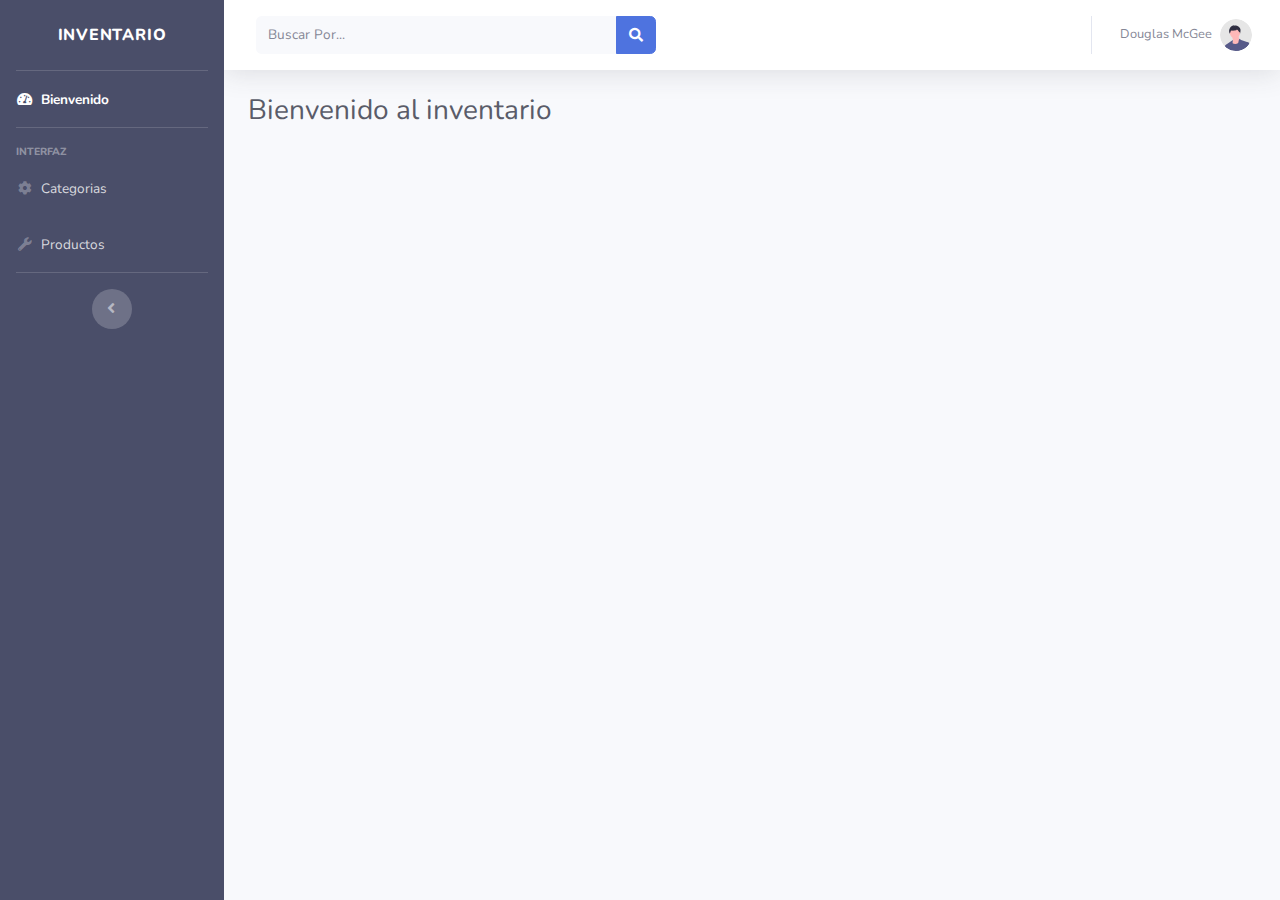
<file: Front-end/index.html>
<!DOCTYPE html>
<html lang="en">

<head>

    <meta charset="utf-8">
    <meta http-equiv="X-UA-Compatible" content="IE=edge">
    <meta name="viewport" content="width=device-width, initial-scale=1, shrink-to-fit=no">
    <meta name="description" content="">
    <meta name="author" content="">

    <title>Inventario</title>

    <!-- Custom fonts for this template-->
    <link href="vendor/fontawesome-free/css/all.min.css" rel="stylesheet" type="text/css">
    <link
        href="https://fonts.googleapis.com/css?family=Nunito:200,200i,300,300i,400,400i,600,600i,700,700i,800,800i,900,900i"
        rel="stylesheet">

    <!-- Custom styles for this template-->
    <link href="css/sb-admin-2.min.css" rel="stylesheet">

</head>

<body id="page-top">
    
    <!-- Page Wrapper -->
    <div id="wrapper">

        <!-- Sidebar -->
        <ul class="navbar-nav bg-gradient-primary sidebar sidebar-dark accordion" id="accordionSidebar">

            <!-- Sidebar - Brand -->
            <a class="sidebar-brand d-flex align-items-center justify-content-center" href="index.html">
                
                <div class="sidebar-brand-text mx-3">Inventario</div>
            </a>

            <!-- Divider -->
            <hr class="sidebar-divider my-0">

            <!-- Nav Item - Dashboard -->
            <li class="nav-item active">
                <a class="nav-link" href="index.html">
                    <i class="fas fa-fw fa-tachometer-alt"></i>
                    <span>Bienvenido</span></a>
            </li>

            <!-- Divider -->
            <hr class="sidebar-divider">

            <!-- Heading -->
            <div class="sidebar-heading">
                Interfaz
            </div>

            <!-- Nav Item - Pages Collapse Menu -->
            <li class="nav-item">
                <a class="nav-link" href="categorias.html">
                    <i class="fas fa-fw fa-cog"></i>
                    <span id="categoria_btn">Categorias</span>
                </a>
            </li>

            <!-- Nav Item - Utilities Collapse Menu -->
            <li class="nav-item">
                <a class="nav-link collapsed" href="productos.html">
                    <i class="fas fa-fw fa-wrench"></i>
                    <span id="productos_btn">Productos</span>
                </a>
            </li>

            <!-- Divider -->
            <hr class="sidebar-divider">


            <!-- Sidebar Toggler (Sidebar) -->
            <div class="text-center d-none d-md-inline">
                <button class="rounded-circle border-0" id="sidebarToggle"></button>
            </div>

        </ul>
        <!-- End of Sidebar -->

        <!-- Content Wrapper -->
        <div id="content-wrapper" class="d-flex flex-column">

            <!-- Main Content -->
            <div id="content">

                <!-- Topbar -->
                <nav class="navbar navbar-expand navbar-light bg-white topbar mb-4 static-top shadow">

                    <!-- Sidebar Toggle (Topbar) -->
                    <button id="sidebarToggleTop" class="btn btn-link d-md-none rounded-circle mr-3">
                        <i class="fa fa-bars"></i>
                    </button>

                    <!-- Topbar Search -->
                    <form
                        class="d-none d-sm-inline-block form-inline mr-auto ml-md-3 my-2 my-md-0 mw-100 navbar-search">
                        <div class="input-group">
                            <input type="text" class="form-control bg-light border-0 small" placeholder="Buscar Por..."
                                aria-label="Search" aria-describedby="basic-addon2">
                            <div class="input-group-append">
                                <button class="btn btn-primary" type="button">
                                    <i class="fas fa-search fa-sm"></i>
                                </button>
                            </div>
                        </div>
                    </form>

                    <!-- Topbar Navbar -->
                    <ul class="navbar-nav ml-auto">

                        <!-- Nav Item - Search Dropdown (Visible Only XS) -->
                        <li class="nav-item dropdown no-arrow d-sm-none">
                            <a class="nav-link dropdown-toggle" href="#" id="searchDropdown" role="button"
                                data-toggle="dropdown" aria-haspopup="true" aria-expanded="false">
                                <i class="fas fa-search fa-fw"></i>
                            </a>
                            <!-- Dropdown - Messages -->
                            <div class="dropdown-menu dropdown-menu-right p-3 shadow animated--grow-in"
                                aria-labelledby="searchDropdown">
                                <form class="form-inline mr-auto w-100 navbar-search">
                                    <div class="input-group">
                                        <input type="text" class="form-control bg-light border-0 small"
                                            placeholder="Search for..." aria-label="Search"
                                            aria-describedby="basic-addon2">
                                        <div class="input-group-append">
                                            <button class="btn btn-primary" type="button">
                                                <i class="fas fa-search fa-sm"></i>
                                            </button>
                                        </div>
                                    </div>
                                </form>
                            </div>
                        </li>

                       
                        <div class="topbar-divider d-none d-sm-block"></div>

                        <!-- Nav Item - User Information -->
                        <li class="nav-item dropdown no-arrow">
                            <a class="nav-link dropdown-toggle" href="#" id="userDropdown" role="button"
                                data-toggle="dropdown" aria-haspopup="true" aria-expanded="false">
                                <span class="mr-2 d-none d-lg-inline text-gray-600 small">Douglas McGee</span>
                                <img class="img-profile rounded-circle"
                                    src="img/undraw_profile.svg">
                            </a>
                            <!-- Dropdown - User Information -->
                            <div class="dropdown-menu dropdown-menu-right shadow animated--grow-in"
                                aria-labelledby="userDropdown">
                                <a class="dropdown-item" href="#">
                                    <i class="fas fa-user fa-sm fa-fw mr-2 text-gray-400"></i>
                                    Perfil
                                </a>
                                <a class="dropdown-item" href="#">
                                    <i class="fas fa-cogs fa-sm fa-fw mr-2 text-gray-400"></i>
                                    Configuracion
                                </a>
                                <a class="dropdown-item" href="#">
                                    <i class="fas fa-list fa-sm fa-fw mr-2 text-gray-400"></i>
                                    Actividad
                                </a>
                                <div class="dropdown-divider"></div>
                                <a class="dropdown-item" href="#" data-toggle="modal" data-target="#logoutModal">
                                    <i class="fas fa-sign-out-alt fa-sm fa-fw mr-2 text-gray-400"></i>
                                    Cerrar Sesion
                                </a>
                            </div>
                        </li>

                    </ul>

                </nav>
                <!-- End of Topbar -->

                <!-- Begin Page Content -->
                <div class="container-fluid" id="categorias">


                </div>
                <!-- /.container-fluid -->

                <div class="container-fluid" id="productos">
                    <div class="d-sm-flex align-items-center justify-content-between mb-4">
                        <h1 class="h3 mb-0 text-gray-800">Bienvenido al inventario</h1>
                    </div>
                
                </div>
            </div>

        </div>
        <!-- End of Content Wrapper -->

    </div>
    <!-- End of Page Wrapper -->

    <!-- Scroll to Top Button-->
    <a class="scroll-to-top rounded" href="#page-top">
        <i class="fas fa-angle-up"></i>
    </a>


    <!-- Bootstrap core JavaScript-->
    <script src="vendor/jquery/jquery.min.js"></script>
    <script src="vendor/bootstrap/js/bootstrap.bundle.min.js"></script>

    <!-- Core plugin JavaScript-->
    <script src="vendor/jquery-easing/jquery.easing.min.js"></script>

    <!-- Custom scripts for all pages-->
    <script src="js/sb-admin-2.min.js"></script>


</body>

</html>
</file>
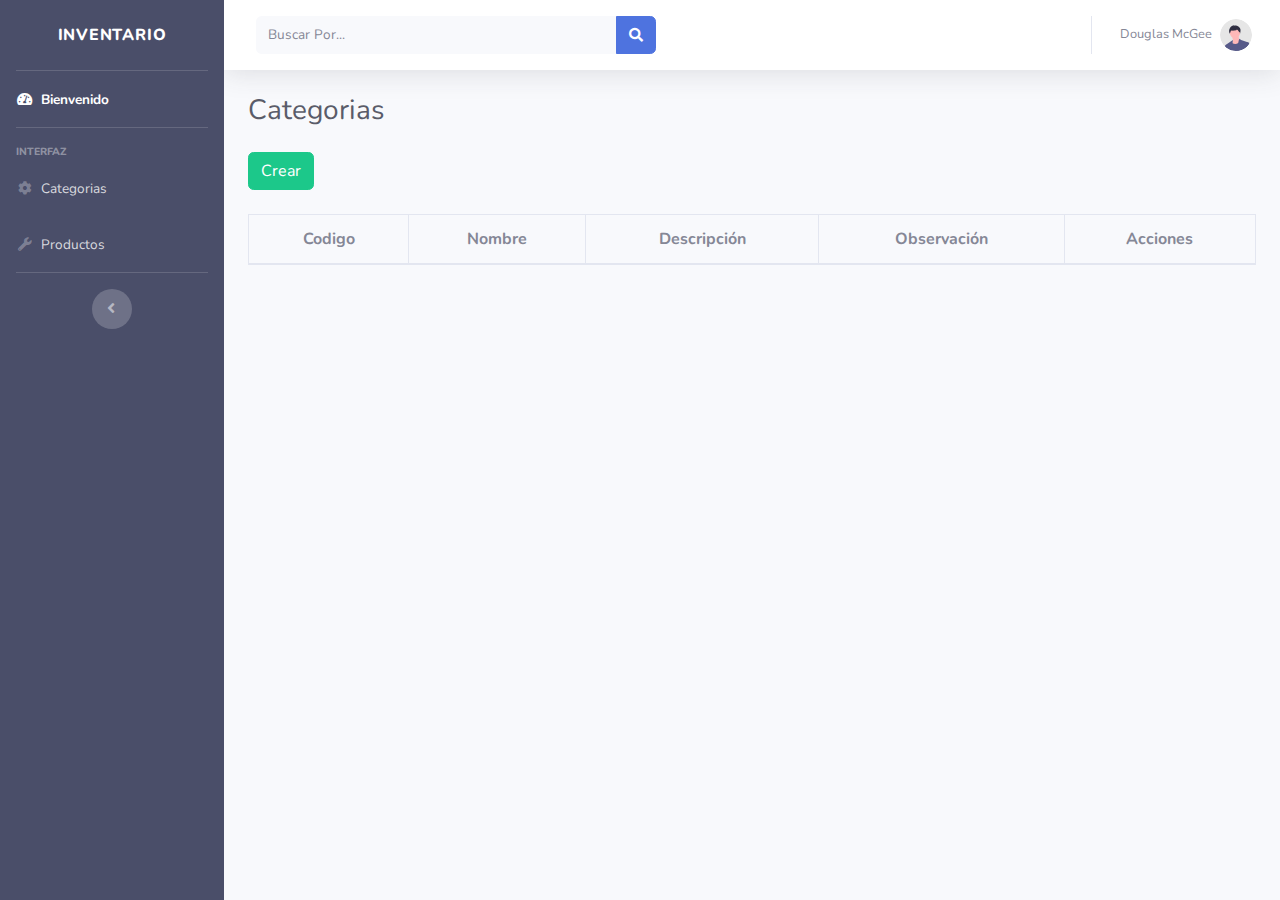
<file: Front-end/categorias.html>
<!DOCTYPE html>
<html lang="en">

<head>

    <meta charset="utf-8">
    <meta http-equiv="X-UA-Compatible" content="IE=edge">
    <meta name="viewport" content="width=device-width, initial-scale=1, shrink-to-fit=no">
    <meta name="description" content="">
    <meta name="author" content="">

    <title>Inventario</title>

    <!-- Custom fonts for this template-->
    <link href="vendor/fontawesome-free/css/all.min.css" rel="stylesheet" type="text/css">
    <link
        href="https://fonts.googleapis.com/css?family=Nunito:200,200i,300,300i,400,400i,600,600i,700,700i,800,800i,900,900i"
        rel="stylesheet">

    <!-- Custom styles for this template-->
    <link href="css/sb-admin-2.min.css" rel="stylesheet">

</head>

<body id="page-top">
    
    <!-- Page Wrapper -->
    <div id="wrapper">

        <!-- Sidebar -->
        <ul class="navbar-nav bg-gradient-primary sidebar sidebar-dark accordion" id="accordionSidebar">

            <!-- Sidebar - Brand -->
            <a class="sidebar-brand d-flex align-items-center justify-content-center" href="index.html">
                
                <div class="sidebar-brand-text mx-3">Inventario</div>
            </a>

            <!-- Divider -->
            <hr class="sidebar-divider my-0">

            <!-- Nav Item - Dashboard -->
            <li class="nav-item active">
                <a class="nav-link" href="index.html">
                    <i class="fas fa-fw fa-tachometer-alt"></i>
                    <span>Bienvenido</span></a>
            </li>

            <!-- Divider -->
            <hr class="sidebar-divider">

            <!-- Heading -->
            <div class="sidebar-heading">
                Interfaz
            </div>

            <!-- Nav Item - Pages Collapse Menu -->
            <li class="nav-item">
                <a class="nav-link" href="#">
                    <i class="fas fa-fw fa-cog"></i>
                    <span id="categoria_btn">Categorias</span>
                </a>
            </li>

            <!-- Nav Item - Utilities Collapse Menu -->
            <li class="nav-item">
                <a class="nav-link collapsed" href="productos.html">
                    <i class="fas fa-fw fa-wrench"></i>
                    <span id="productos_btn">Productos</span>
                </a>
            </li>

            <!-- Divider -->
            <hr class="sidebar-divider">


            <!-- Sidebar Toggler (Sidebar) -->
            <div class="text-center d-none d-md-inline">
                <button class="rounded-circle border-0" id="sidebarToggle"></button>
            </div>

        </ul>
        <!-- End of Sidebar -->

        <!-- Content Wrapper -->
        <div id="content-wrapper" class="d-flex flex-column">

            <!-- Main Content -->
            <div id="content">

                <!-- Topbar -->
                <nav class="navbar navbar-expand navbar-light bg-white topbar mb-4 static-top shadow">

                    <!-- Sidebar Toggle (Topbar) -->
                    <button id="sidebarToggleTop" class="btn btn-link d-md-none rounded-circle mr-3">
                        <i class="fa fa-bars"></i>
                    </button>

                    <!-- Topbar Search -->
                    <form
                        class="d-none d-sm-inline-block form-inline mr-auto ml-md-3 my-2 my-md-0 mw-100 navbar-search">
                        <div class="input-group">
                            <input type="text" class="form-control bg-light border-0 small" placeholder="Buscar Por..."
                                aria-label="Search" aria-describedby="basic-addon2">
                            <div class="input-group-append">
                                <button class="btn btn-primary" type="button">
                                    <i class="fas fa-search fa-sm"></i>
                                </button>
                            </div>
                        </div>
                    </form>

                    <!-- Topbar Navbar -->
                    <ul class="navbar-nav ml-auto">

                        <!-- Nav Item - Search Dropdown (Visible Only XS) -->
                        <li class="nav-item dropdown no-arrow d-sm-none">
                            <a class="nav-link dropdown-toggle" href="#" id="searchDropdown" role="button"
                                data-toggle="dropdown" aria-haspopup="true" aria-expanded="false">
                                <i class="fas fa-search fa-fw"></i>
                            </a>
                            <!-- Dropdown - Messages -->
                            <div class="dropdown-menu dropdown-menu-right p-3 shadow animated--grow-in"
                                aria-labelledby="searchDropdown">
                                <form class="form-inline mr-auto w-100 navbar-search">
                                    <div class="input-group">
                                        <input type="text" class="form-control bg-light border-0 small"
                                            placeholder="Search for..." aria-label="Search"
                                            aria-describedby="basic-addon2">
                                        <div class="input-group-append">
                                            <button class="btn btn-primary" type="button">
                                                <i class="fas fa-search fa-sm"></i>
                                            </button>
                                        </div>
                                    </div>
                                </form>
                            </div>
                        </li>

                       
                        <div class="topbar-divider d-none d-sm-block"></div>

                        <!-- Nav Item - User Information -->
                        <li class="nav-item dropdown no-arrow">
                            <a class="nav-link dropdown-toggle" href="#" id="userDropdown" role="button"
                                data-toggle="dropdown" aria-haspopup="true" aria-expanded="false">
                                <span class="mr-2 d-none d-lg-inline text-gray-600 small">Douglas McGee</span>
                                <img class="img-profile rounded-circle"
                                    src="img/undraw_profile.svg">
                            </a>
                            <!-- Dropdown - User Information -->
                            <div class="dropdown-menu dropdown-menu-right shadow animated--grow-in"
                                aria-labelledby="userDropdown">
                                <a class="dropdown-item" href="#">
                                    <i class="fas fa-user fa-sm fa-fw mr-2 text-gray-400"></i>
                                    Perfil
                                </a>
                                <a class="dropdown-item" href="#">
                                    <i class="fas fa-cogs fa-sm fa-fw mr-2 text-gray-400"></i>
                                    Configuracion
                                </a>
                                <a class="dropdown-item" href="#">
                                    <i class="fas fa-list fa-sm fa-fw mr-2 text-gray-400"></i>
                                    Actividad
                                </a>
                                <div class="dropdown-divider"></div>
                                <a class="dropdown-item" href="#" data-toggle="modal" data-target="#logoutModal">
                                    <i class="fas fa-sign-out-alt fa-sm fa-fw mr-2 text-gray-400"></i>
                                    Cerrar Sesion
                                </a>
                            </div>
                        </li>

                    </ul>

                </nav>
                <!-- End of Topbar -->

                <!-- Begin Page Content -->
                <div class="container-fluid" id="categorias">

                    <!-- Page Heading -->
                    <div class="d-sm-flex align-items-center justify-content-between mb-4">
                        <h1 class="h3 mb-0 text-gray-800">Categorias</h1>
                    </div>
                    <div class="d-sm-flex align-items-center justify-content-between mb-4">
                        <button type="button" class="btn btn-success" onclick="redireccionar2()">Crear</button>
                    </div>

                    <!-- Content Row Categorias-->
                    <div class="row" >
                        <div class="col-lg-12">
                            <div class="table-responsive">        
                                <table id="tablaPersonas" class="table table-striped table-bordered table-condensed" style="width:100%">
                                <thead class="text-center">
                                    <tr>
                                        <th>Codigo</th>
                                        <th>Nombre</th>
                                        <th>Descripción</th>                                
                                        <th>Observación</th>  
                                        <th>Acciones</th>
                                    </tr>
                                </thead>
                                <tbody id="cuerpo_categorias">
                                                              
                                </tbody>        
                               </table>                    
                            </div>
                        </div>
                       
                    </div>  
                </div>
                <!-- /.container-fluid -->

                <div class="container-fluid" id="productos" style="display:none">
                    <div class="d-sm-flex align-items-center justify-content-between mb-4">
                        <h1 class="h3 mb-0 text-gray-800">Productos</h1>
                    </div>
                    <div class="d-sm-flex align-items-center justify-content-between mb-4">
                        <button type="button" class="btn btn-success" onclick="redireccionar2()">Crear</button>
                    </div>
                    <div class="table-responsive">        
                        <table id="tablaProdoductos" class="table table-striped table-bordered table-condensed" style="width:100%">
                        <thead class="text-center">
                            <tr>
                                <th>Refencia</th>
                                <th>nombres</th>
                                <th>cantidad</th>                                
                                <th>valor</th>  
                                <th>estado</th>
                                <th>lugar</th>
                                <th>fecha_reg</th>
                                <th>hora_reg</th>
                                <th>Observaciones</th>
                                <th>Acciones</th>
                            </tr>
                        </thead>
                        <tbody id="cuerpo_productos">
                                                      
                        </tbody>        
                       </table>                    
                    </div>
                </div>
            </div>

        </div>
        <!-- End of Content Wrapper -->

    </div>
    <!-- End of Page Wrapper -->

    <!-- Scroll to Top Button-->
    <a class="scroll-to-top rounded" href="#page-top">
        <i class="fas fa-angle-up"></i>
    </a>


    <!-- Bootstrap core JavaScript-->
    <script src="vendor/jquery/jquery.min.js"></script>
    <script src="vendor/bootstrap/js/bootstrap.bundle.min.js"></script>

    <!-- Core plugin JavaScript-->
    <script src="vendor/jquery-easing/jquery.easing.min.js"></script>

    <!-- Custom scripts for all pages-->
    <script src="js/sb-admin-2.min.js"></script>

    <!-- Page level plugins -->
    <script src="vendor/chart.js/Chart.min.js"></script>

    <!-- Page level custom scripts -->
    <script src="js/demo/chart-area-demo.js"></script>
    <script src="js/demo/chart-pie-demo.js"></script>
    <script src="js/consumoApi/categorias.js"></script>
    <script src="js/consumoApi/delete_categoria.js"></script>
    <script>
        function redireccionar2(){
            window.location.href = "crear_categoria.html";
        }

        
    </script>

</body>

</html>
</file>
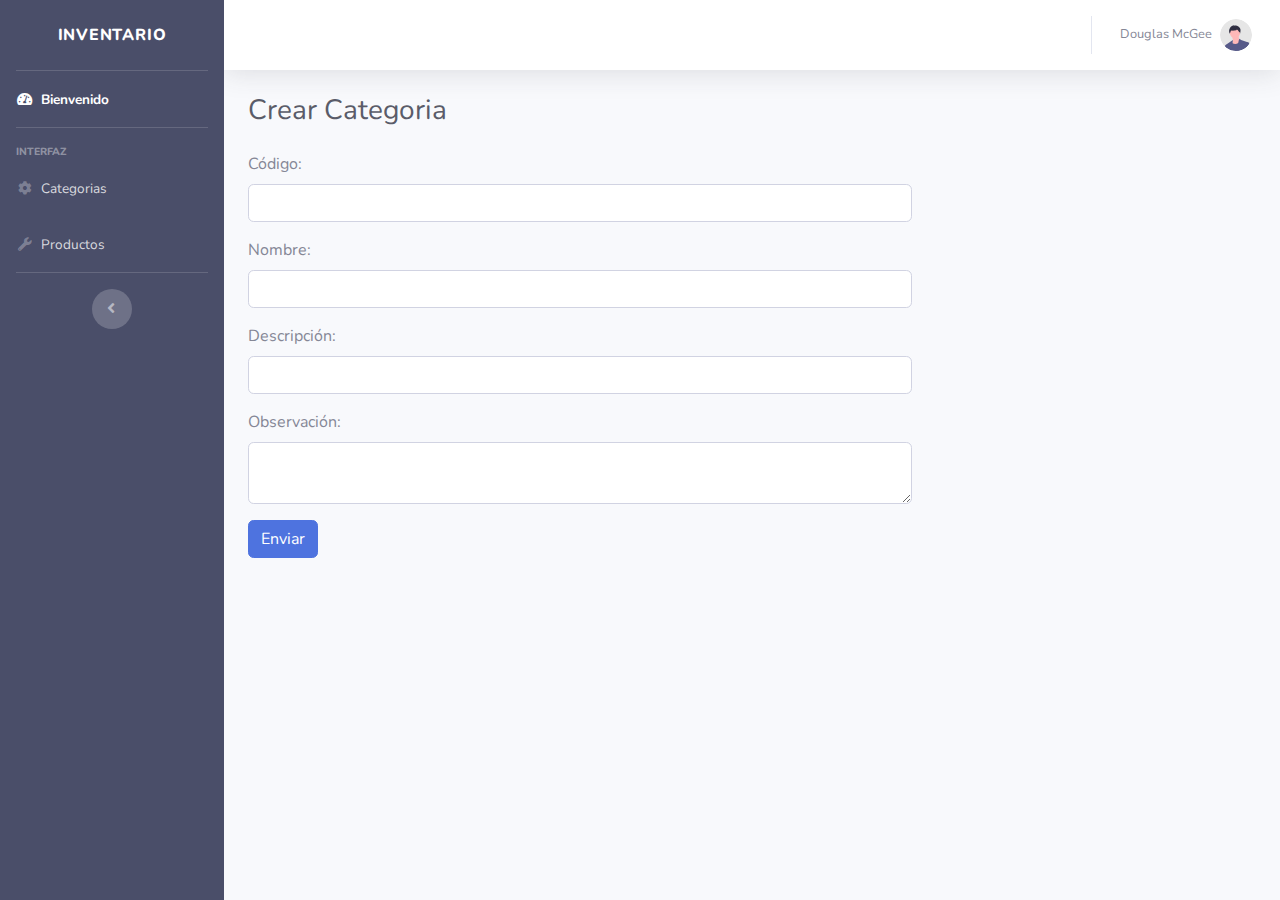
<file: Front-end/crear_categoria.html>
<!DOCTYPE html>
<html lang="en">

<head>

    <meta charset="utf-8">
    <meta http-equiv="X-UA-Compatible" content="IE=edge">
    <meta name="viewport" content="width=device-width, initial-scale=1, shrink-to-fit=no">
    <meta name="description" content="">
    <meta name="author" content="">

    <title>Inventario</title>
    <!-- Custom fonts for this template-->
    <link href="vendor/fontawesome-free/css/all.min.css" rel="stylesheet" type="text/css">
    <link
        href="https://fonts.googleapis.com/css?family=Nunito:200,200i,300,300i,400,400i,600,600i,700,700i,800,800i,900,900i"
        rel="stylesheet">

    <!-- Custom styles for this template-->
    <link href="css/sb-admin-2.min.css" rel="stylesheet">

</head>

<body id="page-top">
    
    <!-- Page Wrapper -->
    <div id="wrapper">

        <!-- Sidebar -->
        <ul class="navbar-nav bg-gradient-primary sidebar sidebar-dark accordion" id="accordionSidebar">

            <!-- Sidebar - Brand -->
            <a class="sidebar-brand d-flex align-items-center justify-content-center" href="index.html">
                
                <div class="sidebar-brand-text mx-3">Inventario</div>
            </a>

            <!-- Divider -->
            <hr class="sidebar-divider my-0">

            <!-- Nav Item - Dashboard -->
            <li class="nav-item active">
                <a class="nav-link" href="index.html">
                    <i class="fas fa-fw fa-tachometer-alt"></i>
                    <span>Bienvenido</span></a>
            </li>

            <!-- Divider -->
            <hr class="sidebar-divider">

            <!-- Heading -->
            <div class="sidebar-heading">
                Interfaz
            </div>

            <!-- Nav Item - Pages Collapse Menu -->
            <li class="nav-item">
                <a class="nav-link" href="categorias.html">
                    <i class="fas fa-fw fa-cog"></i>
                    <span id="categoria_btn">Categorias</span>
                </a>
            </li>

            <!-- Nav Item - Utilities Collapse Menu -->
            <li class="nav-item">
                <a class="nav-link collapsed" href="productos.html">
                    <i class="fas fa-fw fa-wrench"></i>
                    <span id="productos_btn">Productos</span>
                </a>
            </li>

            <!-- Divider -->
            <hr class="sidebar-divider">


            <!-- Sidebar Toggler (Sidebar) -->
            <div class="text-center d-none d-md-inline">
                <button class="rounded-circle border-0" id="sidebarToggle"></button>
            </div>

        </ul>
        <!-- End of Sidebar -->

        <!-- Content Wrapper -->
        <div id="content-wrapper" class="d-flex flex-column">

            <!-- Main Content -->
            <div id="content">

                <!-- Topbar -->
                <nav class="navbar navbar-expand navbar-light bg-white topbar mb-4 static-top shadow">

                    <!-- Sidebar Toggle (Topbar) -->
                    <button id="sidebarToggleTop" class="btn btn-link d-md-none rounded-circle mr-3">
                        <i class="fa fa-bars"></i>
                    </button>

                    <!-- Topbar Navbar -->
                    <ul class="navbar-nav ml-auto">

                        <!-- Nav Item - Search Dropdown (Visible Only XS) -->
                        <li class="nav-item dropdown no-arrow d-sm-none">
                            <a class="nav-link dropdown-toggle" href="#" id="searchDropdown" role="button"
                                data-toggle="dropdown" aria-haspopup="true" aria-expanded="false">
                                <i class="fas fa-search fa-fw"></i>
                            </a>
                            <!-- Dropdown - Messages -->
                            <div class="dropdown-menu dropdown-menu-right p-3 shadow animated--grow-in"
                                aria-labelledby="searchDropdown">
                                <form class="form-inline mr-auto w-100 navbar-search">
                                    <div class="input-group">
                                        <input type="text" class="form-control bg-light border-0 small"
                                            placeholder="Search for..." aria-label="Search"
                                            aria-describedby="basic-addon2">
                                        <div class="input-group-append">
                                            <button class="btn btn-primary" type="button">
                                                <i class="fas fa-search fa-sm"></i>
                                            </button>
                                        </div>
                                    </div>
                                </form>
                            </div>
                        </li>

                       
                        <div class="topbar-divider d-none d-sm-block"></div>

                        <!-- Nav Item - User Information -->
                        <li class="nav-item dropdown no-arrow">
                            <a class="nav-link dropdown-toggle" href="#" id="userDropdown" role="button"
                                data-toggle="dropdown" aria-haspopup="true" aria-expanded="false">
                                <span class="mr-2 d-none d-lg-inline text-gray-600 small">Douglas McGee</span>
                                <img class="img-profile rounded-circle"
                                    src="img/undraw_profile.svg">
                            </a>
                            <!-- Dropdown - User Information -->
                            <div class="dropdown-menu dropdown-menu-right shadow animated--grow-in"
                                aria-labelledby="userDropdown">
                                <a class="dropdown-item" href="#">
                                    <i class="fas fa-user fa-sm fa-fw mr-2 text-gray-400"></i>
                                    Perfil
                                </a>
                                <a class="dropdown-item" href="#">
                                    <i class="fas fa-cogs fa-sm fa-fw mr-2 text-gray-400"></i>
                                    Configuracion
                                </a>
                                <a class="dropdown-item" href="#">
                                    <i class="fas fa-list fa-sm fa-fw mr-2 text-gray-400"></i>
                                    Actividad
                                </a>
                                <div class="dropdown-divider"></div>
                                <a class="dropdown-item" href="#" data-toggle="modal" data-target="#logoutModal">
                                    <i class="fas fa-sign-out-alt fa-sm fa-fw mr-2 text-gray-400"></i>
                                    Cerrar Sesion
                                </a>
                            </div>
                        </li>

                    </ul>

                </nav>
                <!-- End of Topbar -->

                <!-- Begin Page Content -->
                <div class="container-fluid" id="categorias">

                    <!-- Page Heading -->
                    <div class="d-sm-flex align-items-center justify-content-between mb-4">
                        <h1 class="h3 mb-0 text-gray-800 ">Crear Categoria</h1>
                    </div>
                    <div class="row">
                        <div class="col-xl-8 col-lg-12">
                            <div id="formulario" name="formulario" class="lg-8">
                                <form id="form_creacion">
                                <div class="form-group">
                                    <label for="codigo">Código:</label>
                                    <input type="text" id="codigo" name="codigo" class="form-control" required>
                                </div>
                            
                                <div class="form-group">
                                    <label for="nombre">Nombre:</label>
                                    <input type="text" id="nombre" name="nombre" class="form-control" required>
                                </div>
                            
                                <div class="form-group">
                                    <label for="descripcion">Descripción:</label>
                                    <input type="text" id="descripcion" name="descripcion" class="form-control" required>
                                </div>
                            
                                <div class="form-group">
                                    <label for="observacion">Observación:</label>
                                    <textarea id="observacion" name="observacion" class="form-control"></textarea>
                                </div>
                            
                                <button type="submit" class="btn btn-primary" id="enviar">Enviar</button>
                                </form>
                            </div>
                        </div>
                    </div>
                       
                    </div>  
                </div>
                <!-- /.container-fluid -->

            
            </div>

        </div>
        <!-- End of Content Wrapper -->

    </div>
    <!-- End of Page Wrapper -->

    <!-- Scroll to Top Button-->
    <a class="scroll-to-top rounded" href="#page-top">
        <i class="fas fa-angle-up"></i>
    </a>


    <!-- Bootstrap core JavaScript-->
    <script src="vendor/jquery/jquery.min.js"></script>
    <script src="vendor/bootstrap/js/bootstrap.bundle.min.js"></script>

    <!-- Core plugin JavaScript-->
    <script src="vendor/jquery-easing/jquery.easing.min.js"></script>

    <!-- Custom scripts for all pages-->
    <script src="js/sb-admin-2.min.js"></script>

    <!-- Page level plugins -->
    <script src="vendor/chart.js/Chart.min.js"></script>

    <!-- Page level custom scripts -->
    <script src="js/demo/chart-area-demo.js"></script>
    <script src="js/demo/chart-pie-demo.js"></script>
    <script src ="js/consumoApi/get_categoria.js"></script>
    <script src="js/consumoApi/crear_categoria.js"></script>
</body>

</html>
</file>
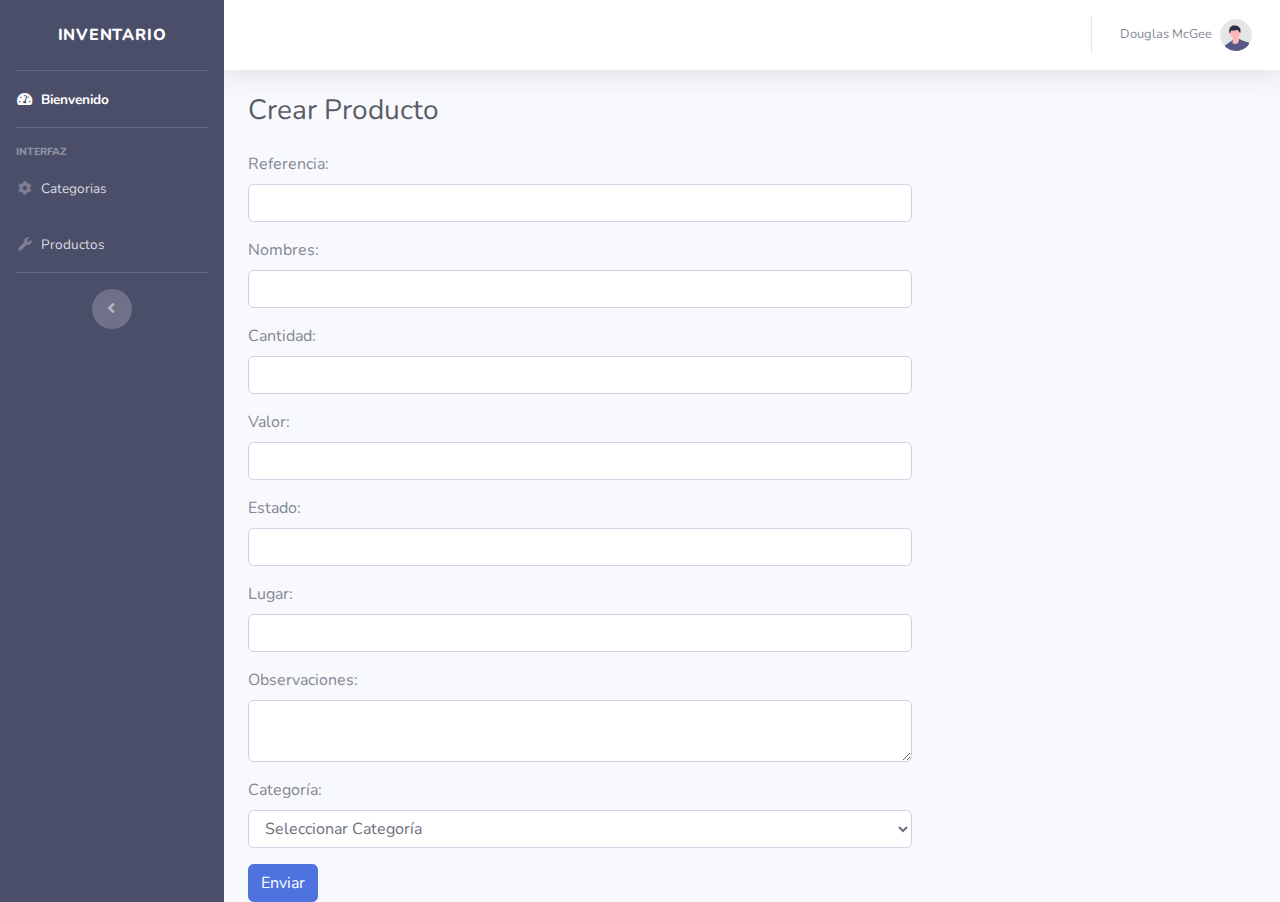
<file: Front-end/crear_producto.html>
<!DOCTYPE html>
<html lang="en">

<head>

    <meta charset="utf-8">
    <meta http-equiv="X-UA-Compatible" content="IE=edge">
    <meta name="viewport" content="width=device-width, initial-scale=1, shrink-to-fit=no">
    <meta name="description" content="">
    <meta name="author" content="">

    <title>Inventario</title>

    <!-- Custom fonts for this template-->
    <link href="vendor/fontawesome-free/css/all.min.css" rel="stylesheet" type="text/css">
    <link
        href="https://fonts.googleapis.com/css?family=Nunito:200,200i,300,300i,400,400i,600,600i,700,700i,800,800i,900,900i"
        rel="stylesheet">

    <!-- Custom styles for this template-->
    <link href="css/sb-admin-2.min.css" rel="stylesheet">

</head>

<body id="page-top">
    
    <!-- Page Wrapper -->
    <div id="wrapper">

        <!-- Sidebar -->
        <ul class="navbar-nav bg-gradient-primary sidebar sidebar-dark accordion" id="accordionSidebar">

            <!-- Sidebar - Brand -->
            <a class="sidebar-brand d-flex align-items-center justify-content-center" href="index.html">
                
                <div class="sidebar-brand-text mx-3">Inventario</div>
            </a>

            <!-- Divider -->
            <hr class="sidebar-divider my-0">

            <!-- Nav Item - Dashboard -->
            <li class="nav-item active">
                <a class="nav-link" href="index.html">
                    <i class="fas fa-fw fa-tachometer-alt"></i>
                    <span>Bienvenido</span></a>
            </li>

            <!-- Divider -->
            <hr class="sidebar-divider">

            <!-- Heading -->
            <div class="sidebar-heading">
                Interfaz
            </div>

            <!-- Nav Item - Pages Collapse Menu -->
            <li class="nav-item">
                <a class="nav-link" href="categorias.html">
                    <i class="fas fa-fw fa-cog"></i>
                    <span id="categoria_btn" >Categorias</span>
                </a>
            </li>

            <!-- Nav Item - Utilities Collapse Menu -->
            <li class="nav-item">
                <a class="nav-link collapsed" href="productos.html">
                    <i class="fas fa-fw fa-wrench"></i>
                    <span id="productos_btn">Productos</span>
                </a>
            </li>

            <!-- Divider -->
            <hr class="sidebar-divider">


            <!-- Sidebar Toggler (Sidebar) -->
            <div class="text-center d-none d-md-inline">
                <button class="rounded-circle border-0" id="sidebarToggle"></button>
            </div>

        </ul>
        <!-- End of Sidebar -->

        <!-- Content Wrapper -->
        <div id="content-wrapper" class="d-flex flex-column">

            <!-- Main Content -->
            <div id="content">

                <!-- Topbar -->
                <nav class="navbar navbar-expand navbar-light bg-white topbar mb-4 static-top shadow">

                    <!-- Sidebar Toggle (Topbar) -->
                    <button id="sidebarToggleTop" class="btn btn-link d-md-none rounded-circle mr-3">
                        <i class="fa fa-bars"></i>
                    </button>

                    <!-- Topbar Navbar -->
                    <ul class="navbar-nav ml-auto">

                        <!-- Nav Item - Search Dropdown (Visible Only XS) -->
                        <li class="nav-item dropdown no-arrow d-sm-none">
                            <a class="nav-link dropdown-toggle" href="#" id="searchDropdown" role="button"
                                data-toggle="dropdown" aria-haspopup="true" aria-expanded="false">
                                <i class="fas fa-search fa-fw"></i>
                            </a>
                            <!-- Dropdown - Messages -->
                            <div class="dropdown-menu dropdown-menu-right p-3 shadow animated--grow-in"
                                aria-labelledby="searchDropdown">
                                <form class="form-inline mr-auto w-100 navbar-search">
                                    <div class="input-group">
                                        <input type="text" class="form-control bg-light border-0 small"
                                            placeholder="Search for..." aria-label="Search"
                                            aria-describedby="basic-addon2">
                                        <div class="input-group-append">
                                            <button class="btn btn-primary" type="button">
                                                <i class="fas fa-search fa-sm"></i>
                                            </button>
                                        </div>
                                    </div>
                                </form>
                            </div>
                        </li>

                       
                        <div class="topbar-divider d-none d-sm-block"></div>

                        <!-- Nav Item - User Information -->
                        <li class="nav-item dropdown no-arrow">
                            <a class="nav-link dropdown-toggle" href="#" id="userDropdown" role="button"
                                data-toggle="dropdown" aria-haspopup="true" aria-expanded="false">
                                <span class="mr-2 d-none d-lg-inline text-gray-600 small">Douglas McGee</span>
                                <img class="img-profile rounded-circle"
                                    src="img/undraw_profile.svg">
                            </a>
                            <!-- Dropdown - User Information -->
                            <div class="dropdown-menu dropdown-menu-right shadow animated--grow-in"
                                aria-labelledby="userDropdown">
                                <a class="dropdown-item" href="#">
                                    <i class="fas fa-user fa-sm fa-fw mr-2 text-gray-400"></i>
                                    Perfil
                                </a>
                                <a class="dropdown-item" href="#">
                                    <i class="fas fa-cogs fa-sm fa-fw mr-2 text-gray-400"></i>
                                    Configuracion
                                </a>
                                <a class="dropdown-item" href="#">
                                    <i class="fas fa-list fa-sm fa-fw mr-2 text-gray-400"></i>
                                    Actividad
                                </a>
                                <div class="dropdown-divider"></div>
                                <a class="dropdown-item" href="#" data-toggle="modal" data-target="#logoutModal">
                                    <i class="fas fa-sign-out-alt fa-sm fa-fw mr-2 text-gray-400"></i>
                                    Cerrar Sesion
                                </a>
                            </div>
                        </li>

                    </ul>

                </nav>
                <!-- End of Topbar -->

                <!-- Begin Page Content -->
                <div class="container-fluid" id="categorias">

                    <!-- Page Heading -->
                        <div class="d-sm-flex align-items-center justify-content-between mb-4">
                            <h1 class="h3 mb-0 text-gray-800">Crear Producto</h1>
                        </div>
                            <div class="row">
                                <div class="col-xl-8 col-lg-12">
                                    <div id="formulario-productos" name="formulario-productos" >
                                        <form id="formulario_productos">
                                            <div class="form-group">
                                            <label for="referencia">Referencia:</label>
                                            <input type="text" id="referencia" name="referencia" class="form-control" required>
                                        </div>
                                  
                                    <div class="form-group">
                                        <label for="nombres">Nombres:</label>
                                        <input type="text" id="nombres" name="nombres" class="form-control" required>
                                    </div>
                                
                                    <div class="form-group">
                                        <label for="cantidad">Cantidad:</label>
                                        <input type="number" id="cantidad" name="cantidad" class="form-control" required>
                                    </div>
                                
                                    <div class="form-group">
                                        <label for="valor">Valor:</label>
                                        <input type="number" id="valor" name="valor" class="form-control" required>
                                    </div>
                                
                                    <div class="form-group">
                                        <label for="estado">Estado:</label>
                                        <input type="text" id="estado" name="estado" class="form-control" required>
                                    </div>
                                
                                    <div class="form-group">
                                        <label for="lugar">Lugar:</label>
                                        <input type="text" id="lugar" name="lugar" class="form-control" required>
                                    </div>
                                
                                    <div class="form-group">
                                        <label for="observaciones">Observaciones:</label>
                                        <textarea id="observaciones" name="observaciones" class="form-control"></textarea>
                                    </div>
                                
                                    <div class="form-group">
                                        <label for="categoria">Categoría:</label>
                                        <select id="categoria" name="categoria" class="form-control" required>
                                            <option value="0" disabled selected>Seleccionar Categoría</option>
                                            <option value="666">Cerveza</option>
                                            <option value="777">Cerveza importada</option>
                                            <option value="444">Verduras</option>
                                            <option value="555">Defensa personal</option>
                                            <option value="333">Aseo</option>
                                            <option value="222">Comidas Rapidas</option>
                                            
                                        </select>
                                    </div>
                                
                                    <button type="submit" class="btn btn-primary" id="enviar-productos">Enviar</button>
                                    </form>
                                </div>
                                </div>

                            </div> 
                        
                        
                    </div>  
                </div>
                <!-- /.container-fluid -->

            
            </div>

        </div>
        <!-- End of Content Wrapper -->

    </div>
    <!-- End of Page Wrapper -->

    <!-- Scroll to Top Button-->
    <a class="scroll-to-top rounded" href="#page-top">
        <i class="fas fa-angle-up"></i>
    </a>


    <!-- Bootstrap core JavaScript-->
    <script src="vendor/jquery/jquery.min.js"></script>
    <script src="vendor/bootstrap/js/bootstrap.bundle.min.js"></script>

    <!-- Core plugin JavaScript-->
    <script src="vendor/jquery-easing/jquery.easing.min.js"></script>

    <!-- Custom scripts for all pages-->
    <script src="js/sb-admin-2.min.js"></script>

    <!-- Page level plugins -->
    <script src="vendor/chart.js/Chart.min.js"></script>

    <!-- Page level custom scripts -->
    <script src="js/demo/chart-area-demo.js"></script>
    <script src="js/demo/chart-pie-demo.js"></script>
    <script src="js/consumoApi/crear_productos.js"></script>

</body>

</html>
</file>
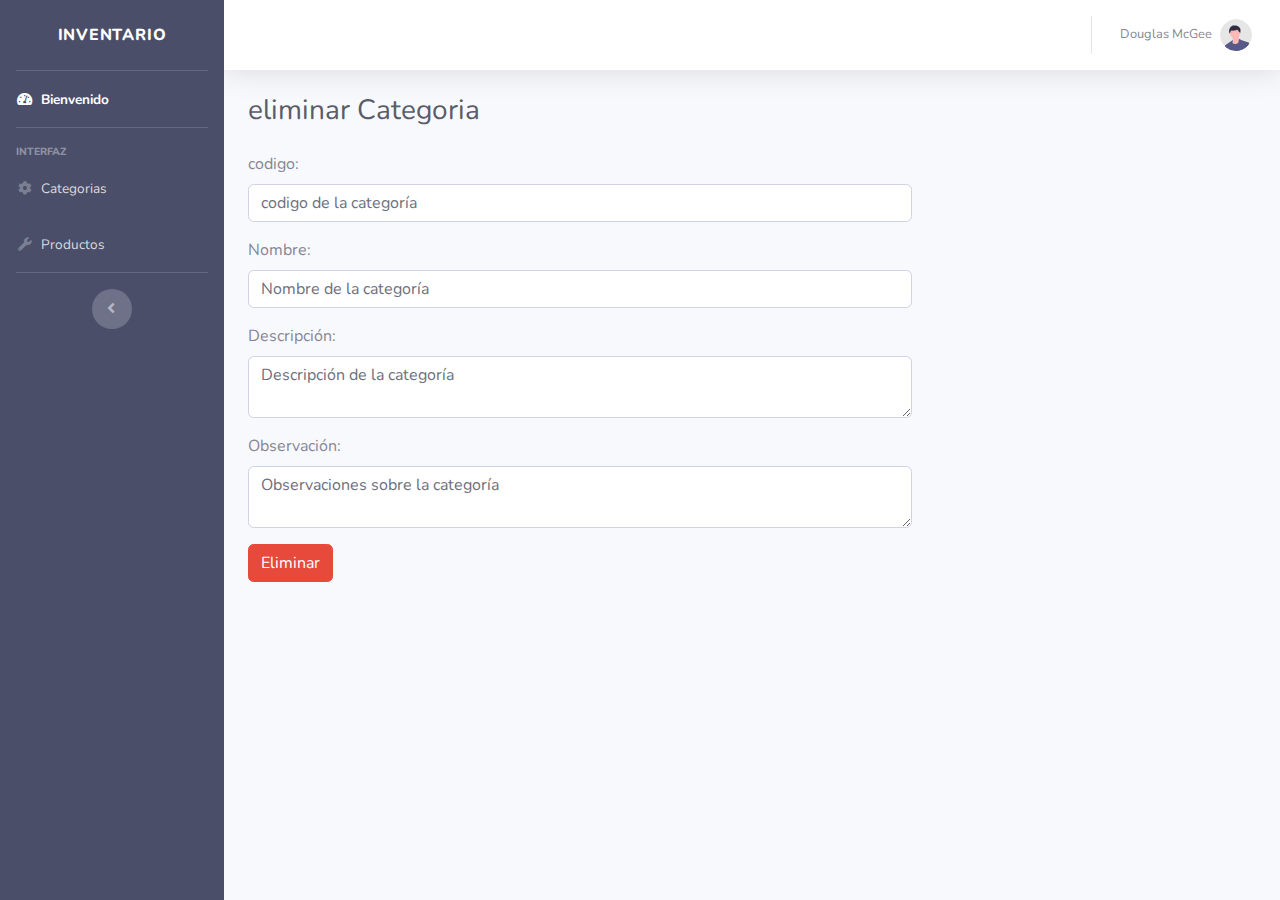
<file: Front-end/delete_categorias.html>
<!DOCTYPE html>
<html lang="en">

<head>

    <meta charset="utf-8">
    <meta http-equiv="X-UA-Compatible" content="IE=edge">
    <meta name="viewport" content="width=device-width, initial-scale=1, shrink-to-fit=no">
    <meta name="description" content="">
    <meta name="author" content="">

    <title>Inventario</title>

    <!-- Custom fonts for this template-->
    <link href="vendor/fontawesome-free/css/all.min.css" rel="stylesheet" type="text/css">
    <link
        href="https://fonts.googleapis.com/css?family=Nunito:200,200i,300,300i,400,400i,600,600i,700,700i,800,800i,900,900i"
        rel="stylesheet">

    <!-- Custom styles for this template-->
    <link href="css/sb-admin-2.min.css" rel="stylesheet">

</head>

<body id="page-top">
    
    <!-- Page Wrapper -->
    <div id="wrapper">

        <!-- Sidebar -->
        <ul class="navbar-nav bg-gradient-primary sidebar sidebar-dark accordion" id="accordionSidebar">

            <!-- Sidebar - Brand -->
            <a class="sidebar-brand d-flex align-items-center justify-content-center" href="index.html">
                
                <div class="sidebar-brand-text mx-3">Inventario</div>
            </a>

            <!-- Divider -->
            <hr class="sidebar-divider my-0">

            <!-- Nav Item - Dashboard -->
            <li class="nav-item active">
                <a class="nav-link" href="index.html">
                    <i class="fas fa-fw fa-tachometer-alt"></i>
                    <span>Bienvenido</span></a>
            </li>

            <!-- Divider -->
            <hr class="sidebar-divider">

            <!-- Heading -->
            <div class="sidebar-heading">
                Interfaz
            </div>

            <!-- Nav Item - Pages Collapse Menu -->
            <li class="nav-item">
                <a class="nav-link" href="index.html">
                    <i class="fas fa-fw fa-cog"></i>
                    <span id="categoria_btn">Categorias</span>
                </a>
            </li>

            <!-- Nav Item - Utilities Collapse Menu -->
            <li class="nav-item">
                <a class="nav-link collapsed" href="index.html">
                    <i class="fas fa-fw fa-wrench"></i>
                    <span id="productos_btn">Productos</span>
                </a>
            </li>

            <!-- Divider -->
            <hr class="sidebar-divider">


            <!-- Sidebar Toggler (Sidebar) -->
            <div class="text-center d-none d-md-inline">
                <button class="rounded-circle border-0" id="sidebarToggle"></button>
            </div>

        </ul>
        <!-- End of Sidebar -->

        <!-- Content Wrapper -->
        <div id="content-wrapper" class="d-flex flex-column">

            <!-- Main Content -->
            <div id="content">

                <!-- Topbar -->
                <nav class="navbar navbar-expand navbar-light bg-white topbar mb-4 static-top shadow">

                    <!-- Sidebar Toggle (Topbar) -->
                    <button id="sidebarToggleTop" class="btn btn-link d-md-none rounded-circle mr-3">
                        <i class="fa fa-bars"></i>
                    </button>

                    <!-- Topbar Navbar -->
                    <ul class="navbar-nav ml-auto">

                        <!-- Nav Item - Search Dropdown (Visible Only XS) -->
                        <li class="nav-item dropdown no-arrow d-sm-none">
                            <a class="nav-link dropdown-toggle" href="#" id="searchDropdown" role="button"
                                data-toggle="dropdown" aria-haspopup="true" aria-expanded="false">
                                <i class="fas fa-search fa-fw"></i>
                            </a>
                            <!-- Dropdown - Messages -->
                            <div class="dropdown-menu dropdown-menu-right p-3 shadow animated--grow-in"
                                aria-labelledby="searchDropdown">
                                <form class="form-inline mr-auto w-100 navbar-search">
                                    <div class="input-group">
                                        <input type="text" class="form-control bg-light border-0 small"
                                            placeholder="Search for..." aria-label="Search"
                                            aria-describedby="basic-addon2">
                                        <div class="input-group-append">
                                            <button class="btn btn-primary" type="button">
                                                <i class="fas fa-search fa-sm"></i>
                                            </button>
                                        </div>
                                    </div>
                                </form>
                            </div>
                        </li>

                       
                        <div class="topbar-divider d-none d-sm-block"></div>

                        <!-- Nav Item - User Information -->
                        <li class="nav-item dropdown no-arrow">
                            <a class="nav-link dropdown-toggle" href="#" id="userDropdown" role="button"
                                data-toggle="dropdown" aria-haspopup="true" aria-expanded="false">
                                <span class="mr-2 d-none d-lg-inline text-gray-600 small">Douglas McGee</span>
                                <img class="img-profile rounded-circle"
                                    src="img/undraw_profile.svg">
                            </a>
                            <!-- Dropdown - User Information -->
                            <div class="dropdown-menu dropdown-menu-right shadow animated--grow-in"
                                aria-labelledby="userDropdown">
                                <a class="dropdown-item" href="#">
                                    <i class="fas fa-user fa-sm fa-fw mr-2 text-gray-400"></i>
                                    Perfil
                                </a>
                                <a class="dropdown-item" href="#">
                                    <i class="fas fa-cogs fa-sm fa-fw mr-2 text-gray-400"></i>
                                    Configuracion
                                </a>
                                <a class="dropdown-item" href="#">
                                    <i class="fas fa-list fa-sm fa-fw mr-2 text-gray-400"></i>
                                    Actividad
                                </a>
                                <div class="dropdown-divider"></div>
                                <a class="dropdown-item" href="#" data-toggle="modal" data-target="#logoutModal">
                                    <i class="fas fa-sign-out-alt fa-sm fa-fw mr-2 text-gray-400"></i>
                                    Cerrar Sesion
                                </a>
                            </div>
                        </li>

                    </ul>

                </nav>
                <!-- End of Topbar -->

                <!-- Begin Page Content -->
                <div class="container-fluid" id="categorias">

                    <!-- Page Heading -->
                    <div class="d-sm-flex align-items-center justify-content-between mb-4">
                        <h1 class="h3 mb-0 text-gray-800 ">eliminar Categoria</h1>
                    </div>
                    <div class="row">
                    <div class="col-xl-8 col-lg-12">
                        <form id="delete_form">
                            <div class="form-group">
                                <label for="nombre">codigo:</label>
                                <input type="text" class="form-control" id="codigo" name="codigo" value="codigo de la categoría" >
                            </div>
                            <div class="form-group">
                                <label for="nombre">Nombre:</label>
                                <input type="text" class="form-control" id="nombre" name="nombre" value="Nombre de la categoría" >
                            </div>
                            <div class="form-group">
                                <label for="descripcion">Descripción:</label>
                                <textarea class="form-control" id="descripcion" name="descripcion"
                                    >Descripción de la categoría</textarea>
                            </div>
                            <div class="form-group">
                                <label for="observacion">Observación:</label>
                                <textarea class="form-control" id="observacion" name="observacion"
                                    >Observaciones sobre la categoría</textarea>
                            </div>
                            <div class="form-group">
                                <button type="submit" id="btn_eliminar_catgrs" class="btn btn-danger">Eliminar</button>
                            </div>
                        </form>
                        
                        
                        </div>
                    </div>
                    


                       
                     
                </div>
                <!-- /.container-fluid -->

            
            </div>

        </div>
        <!-- End of Content Wrapper -->

    </div>
    <!-- End of Page Wrapper -->

    <!-- Scroll to Top Button-->
    <a class="scroll-to-top rounded" href="#page-top">
        <i class="fas fa-angle-up"></i>
    </a>


    <!-- Bootstrap core JavaScript-->
    <script src="vendor/jquery/jquery.min.js"></script>
    <script src="vendor/bootstrap/js/bootstrap.bundle.min.js"></script>

    <!-- Core plugin JavaScript-->
    <script src="vendor/jquery-easing/jquery.easing.min.js"></script>

    <!-- Custom scripts for all pages-->
    <script src="js/sb-admin-2.min.js"></script>

    <!-- Page level plugins -->
    <script src="vendor/chart.js/Chart.min.js"></script>

    <!-- Page level custom scripts -->
    <script src="js/demo/chart-area-demo.js"></script>
    <script src="js/demo/chart-pie-demo.js"></script>
    <script src="js/consumoApi/vertical_nav_logic.js"></script>
    <script src="js/consumoApi/delete_categoria.js"></script>

</body>

</html>
</file>
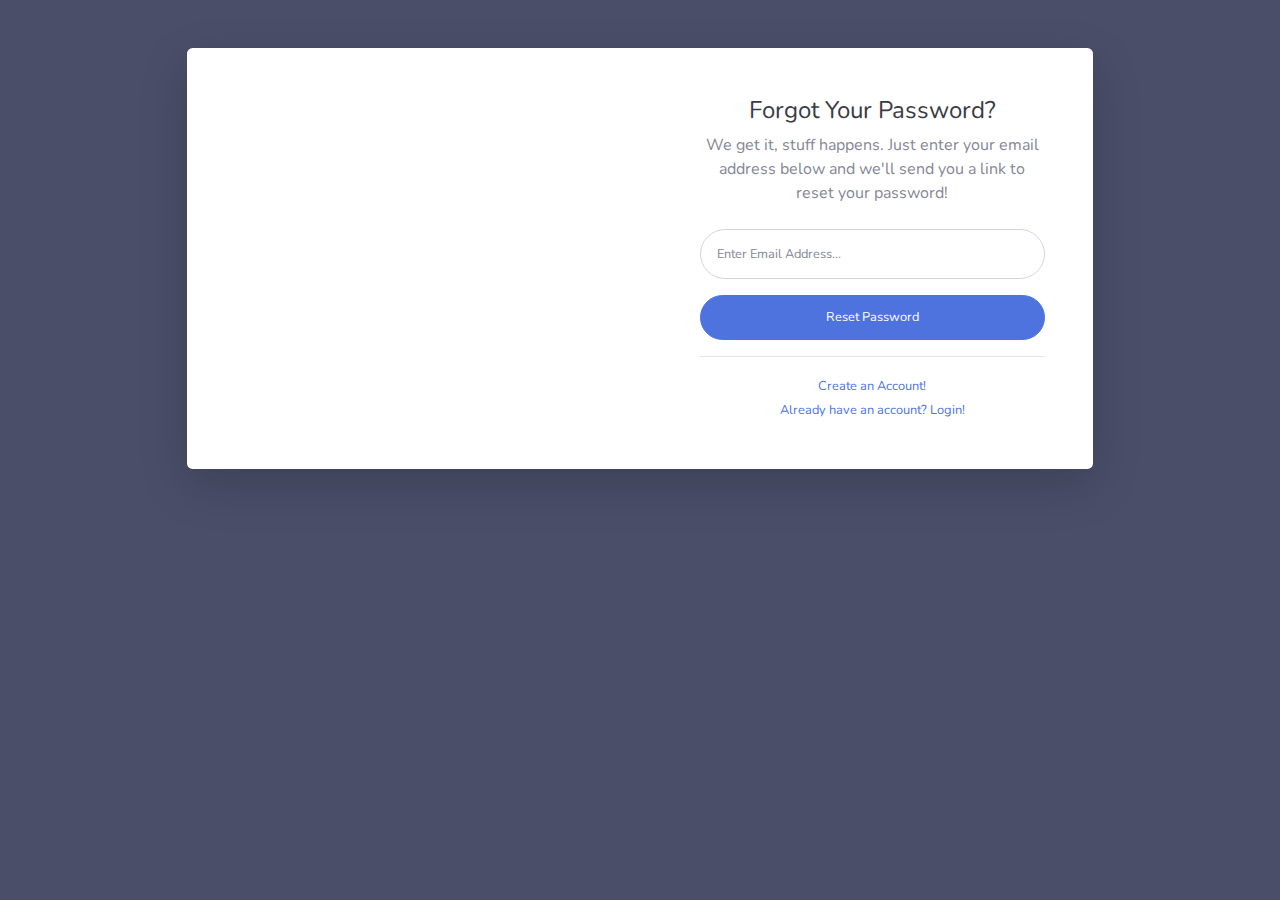
<file: Front-end/forgot-password.html>
<!DOCTYPE html>
<html lang="en">

<head>

    <meta charset="utf-8">
    <meta http-equiv="X-UA-Compatible" content="IE=edge">
    <meta name="viewport" content="width=device-width, initial-scale=1, shrink-to-fit=no">
    <meta name="description" content="">
    <meta name="author" content="">

    <title>SB Admin 2 - Forgot Password</title>

    <!-- Custom fonts for this template-->
    <link href="vendor/fontawesome-free/css/all.min.css" rel="stylesheet" type="text/css">
    <link
        href="https://fonts.googleapis.com/css?family=Nunito:200,200i,300,300i,400,400i,600,600i,700,700i,800,800i,900,900i"
        rel="stylesheet">

    <!-- Custom styles for this template-->
    <link href="css/sb-admin-2.min.css" rel="stylesheet">

</head>

<body class="bg-gradient-primary">

    <div class="container">

        <!-- Outer Row -->
        <div class="row justify-content-center">

            <div class="col-xl-10 col-lg-12 col-md-9">

                <div class="card o-hidden border-0 shadow-lg my-5">
                    <div class="card-body p-0">
                        <!-- Nested Row within Card Body -->
                        <div class="row">
                            <div class="col-lg-6 d-none d-lg-block bg-password-image"></div>
                            <div class="col-lg-6">
                                <div class="p-5">
                                    <div class="text-center">
                                        <h1 class="h4 text-gray-900 mb-2">Forgot Your Password?</h1>
                                        <p class="mb-4">We get it, stuff happens. Just enter your email address below
                                            and we'll send you a link to reset your password!</p>
                                    </div>
                                    <form class="user">
                                        <div class="form-group">
                                            <input type="email" class="form-control form-control-user"
                                                id="exampleInputEmail" aria-describedby="emailHelp"
                                                placeholder="Enter Email Address...">
                                        </div>
                                        <a href="login.html" class="btn btn-primary btn-user btn-block">
                                            Reset Password
                                        </a>
                                    </form>
                                    <hr>
                                    <div class="text-center">
                                        <a class="small" href="register.html">Create an Account!</a>
                                    </div>
                                    <div class="text-center">
                                        <a class="small" href="login.html">Already have an account? Login!</a>
                                    </div>
                                </div>
                            </div>
                        </div>
                    </div>
                </div>

            </div>

        </div>

    </div>

    <!-- Bootstrap core JavaScript-->
    <script src="vendor/jquery/jquery.min.js"></script>
    <script src="vendor/bootstrap/js/bootstrap.bundle.min.js"></script>

    <!-- Core plugin JavaScript-->
    <script src="vendor/jquery-easing/jquery.easing.min.js"></script>

    <!-- Custom scripts for all pages-->
    <script src="js/sb-admin-2.min.js"></script>

</body>

</html>
</file>
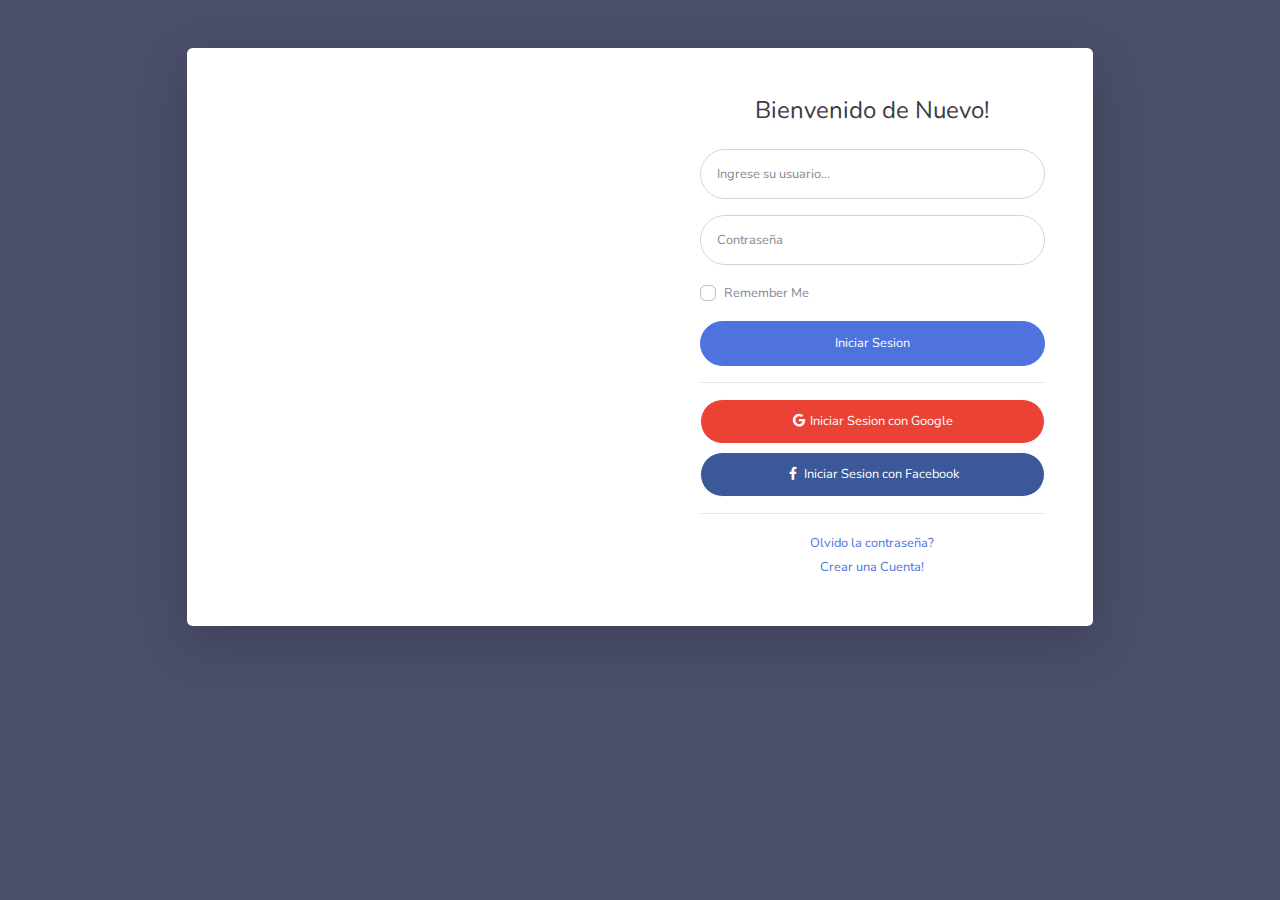
<file: Front-end/login.html>
<!DOCTYPE html>
<html lang="en">

<head>

    <meta charset="utf-8">
    <meta http-equiv="X-UA-Compatible" content="IE=edge">
    <meta name="viewport" content="width=device-width, initial-scale=1, shrink-to-fit=no">
    <meta name="description" content="">
    <meta name="author" content="">

    <title>SB Admin 2 - Login</title>

    <!-- Custom fonts for this template-->
    <link href="vendor/fontawesome-free/css/all.min.css" rel="stylesheet" type="text/css">
    <link
        href="https://fonts.googleapis.com/css?family=Nunito:200,200i,300,300i,400,400i,600,600i,700,700i,800,800i,900,900i"
        rel="stylesheet">

    <!-- Custom styles for this template-->
    <link href="css/sb-admin-2.min.css" rel="stylesheet">

</head>

<body class="bg-gradient-primary">

    <div class="container ">

        <!-- Outer Row -->
        <div class="row justify-content-center">

            <div class="col-xl-10 col-lg-12 col-md-9 my-auto">

                <div class="card o-hidden border-0 shadow-lg my-5">
                    <div class="card-body p-0">
                        <!-- Nested Row within Card Body -->
                        <div class="row">
                            <div class="col-lg-6 d-none d-lg-block bg-login-image"></div>
                            <div class="col-lg-6">
                                <div class="p-5">
                                    <div class="text-center">
                                        <h1 class="h4 text-gray-900 mb-4">Bienvenido de Nuevo!</h1>
                                    </div>
                                    <form class="user" id="login_form">
                                        <div class="form-group">
                                            <input type="text" class="form-control form-control-user"
                                                id="exampleInputEmail" aria-describedby="emailHelp"
                                                placeholder="Ingrese su usuario..." name="usuario">
                                        </div>
                                        <div class="form-group">
                                            <input type="password" class="form-control form-control-user"
                                                id="exampleInputPassword" placeholder="Contraseña" name="password"> 
                                        </div>
                                        <div class="form-group">
                                            <div class="custom-control custom-checkbox small">
                                                <input type="checkbox" class="custom-control-input" id="customCheck">
                                                <label class="custom-control-label" for="customCheck">Remember
                                                    Me</label>
                                            </div>
                                        </div>
                                        <a href="index.html" class="btn btn-primary btn-user btn-block" id="login_btn">
                                            Iniciar Sesion
                                        </a>
                                        <hr>
                                        <a href="index.html" class="btn btn-google btn-user btn-block">
                                            <i class="fab fa-google fa-fw"></i> Iniciar Sesion con Google
                                        </a>
                                        <a href="index.html" class="btn btn-facebook btn-user btn-block">
                                            <i class="fab fa-facebook-f fa-fw"></i> Iniciar Sesion con Facebook
                                        </a>
                                    </form>
                                    <hr>
                                    <div class="text-center">
                                        <a class="small" href="forgot-password.html">Olvido la contraseña?</a>
                                    </div>
                                    <div class="text-center">
                                        <a class="small" href="register.html">Crear una Cuenta!</a>
                                    </div>
                                </div>
                            </div>
                        </div>
                    </div>
                </div>

            </div>

        </div>

    </div>

    <!-- Bootstrap core JavaScript-->
    <script src="vendor/jquery/jquery.min.js"></script>
    <script src="vendor/bootstrap/js/bootstrap.bundle.min.js"></script>

    <!-- Core plugin JavaScript-->
    <script src="vendor/jquery-easing/jquery.easing.min.js"></script>

    <!-- Custom scripts for all pages-->
    <script src="js/sb-admin-2.min.js"></script>
    <script src="js/consumoApi/login.js"></script>

</body>

</html>
</file>
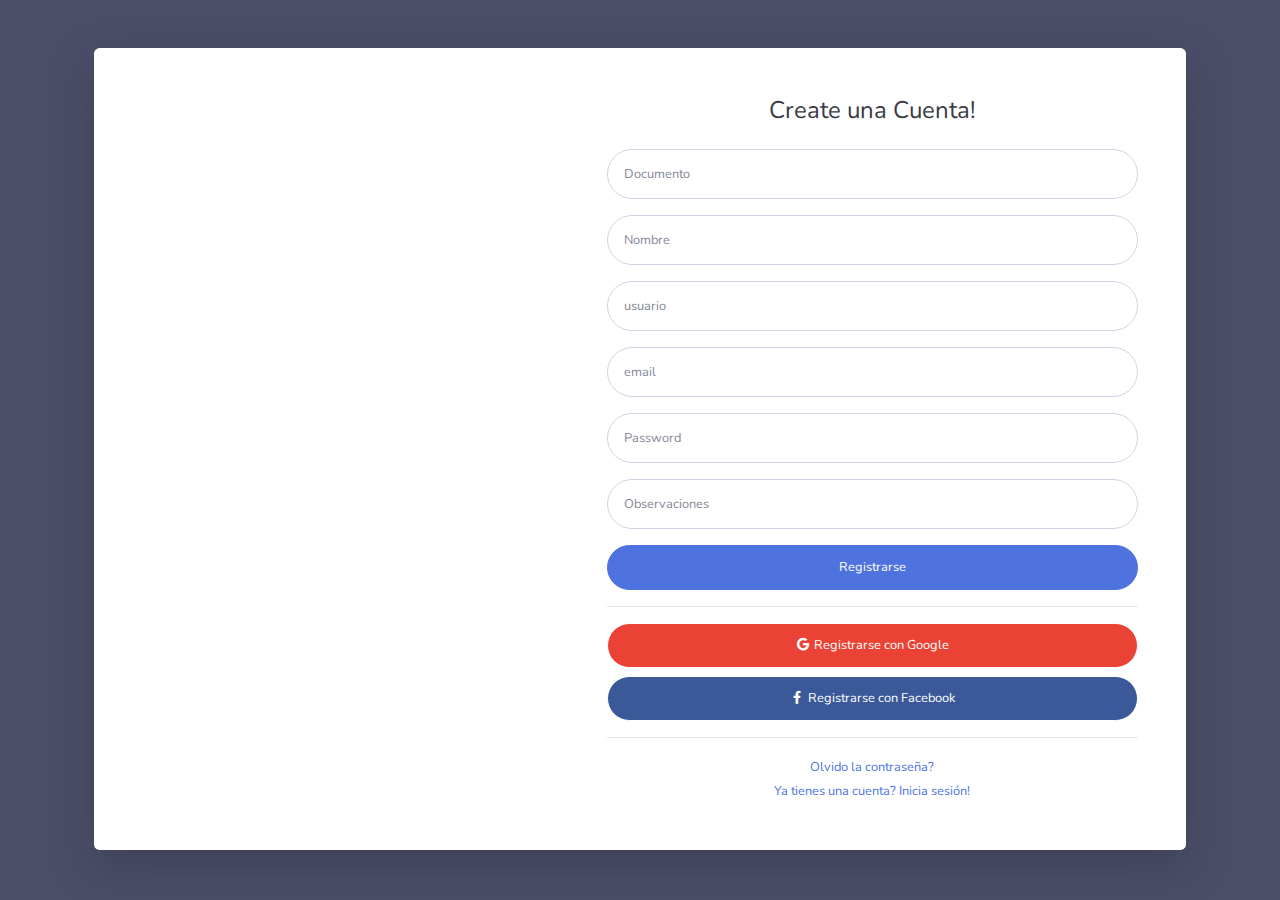
<file: Front-end/register.html>
<!DOCTYPE html>
<html lang="en">

<head>

    <meta charset="utf-8">
    <meta http-equiv="X-UA-Compatible" content="IE=edge">
    <meta name="viewport" content="width=device-width, initial-scale=1, shrink-to-fit=no">
    <meta name="description" content="">
    <meta name="author" content="">

    <title>SB Admin 2 - Register</title>

    <!-- Custom fonts for this template-->
    <link href="vendor/fontawesome-free/css/all.min.css" rel="stylesheet" type="text/css">
    <link
        href="https://fonts.googleapis.com/css?family=Nunito:200,200i,300,300i,400,400i,600,600i,700,700i,800,800i,900,900i"
        rel="stylesheet">

    <!-- Custom styles for this template-->
    <link href="css/sb-admin-2.min.css" rel="stylesheet">

</head>

<body class="bg-gradient-primary">

    <div class="container">

        <div class="card o-hidden border-0 shadow-lg my-5">
            <div class="card-body p-0">
                <!-- Nested Row within Card Body -->
                <div class="row">
                    <div class="col-lg-5 d-none d-lg-block bg-register-image"></div>
                    <div class="col-lg-7">
                        <div class="p-5">
                            <div class="text-center">
                                <h1 class="h4 text-gray-900 mb-4">Create una Cuenta!</h1>
                            </div>
                            <form class="user" id="form_registro">
                                <div class="form-group row">
                                    <div class="col-sm-12 mb-3 mb-sm-0">
                                        <input type="number" name ="documento"class="form-control form-control-user" 
                                            placeholder="Documento">
                                    </div>
                                    <div class="col-sm-12 mt-3">
                                        <input type="text" name ="nombre"class="form-control form-control-user" 
                                            placeholder="Nombre">
                                    </div>
                                    
                                    <div class="col-sm-12 mt-3 ">
                                        <input type="text" name ="usuario"class="form-control form-control-user" 
                                            placeholder="usuario">
                                    </div>
                                    <div class="col-sm-12 mt-3 ">
                                        <input type="text" name ="email"class="form-control form-control-user" 
                                            placeholder="email">
                                    </div>
                                </div>
                                <div class="form-group row">
                                    <div class="col-sm-12 mb-3 mb-sm-0">
                                        <input type="password" name ="password"class="form-control form-control-user"
                                            id="exampleInputPassword" placeholder="Password">
                                    </div>
                                    <div class="col-sm-12 mt-3 mb-sm-0">
                                        <input type="text" class="form-control form-control-user"
                                             placeholder="Observaciones" name="observaciones">
                                    </div>
                                    
                                </div>
                                <a class="btn btn-primary btn-user btn-block" id="registro_btn">
                                    Registrarse
                                </a>
                                <hr>
                                <a href="index.html" class="btn btn-google btn-user btn-block">
                                    <i class="fab fa-google fa-fw"></i> Registrarse con Google
                                </a>
                                <a href="index.html" class="btn btn-facebook btn-user btn-block">
                                    <i class="fab fa-facebook-f fa-fw"></i> Registrarse con Facebook
                                </a>
                            </form>
                            <hr>
                            <div class="text-center">
                                <a class="small" href="forgot-password.html">Olvido la contraseña?</a>
                            </div>
                            <div class="text-center">
                                <a class="small" href="login.html">Ya tienes una cuenta? Inicia sesión!</a>
                            </div>
                        </div>
                    </div>
                </div>
            </div>
        </div>

    </div>

    <!-- Bootstrap core JavaScript-->
    <script src="vendor/jquery/jquery.min.js"></script>
    <script src="vendor/bootstrap/js/bootstrap.bundle.min.js"></script>

    <!-- Core plugin JavaScript-->
    <script src="vendor/jquery-easing/jquery.easing.min.js"></script>

    <!-- Custom scripts for all pages-->
    <script src="js/sb-admin-2.min.js"></script>
    <script src="js/consumoApi/registro.js"></script>

</body>

</html>
</file>
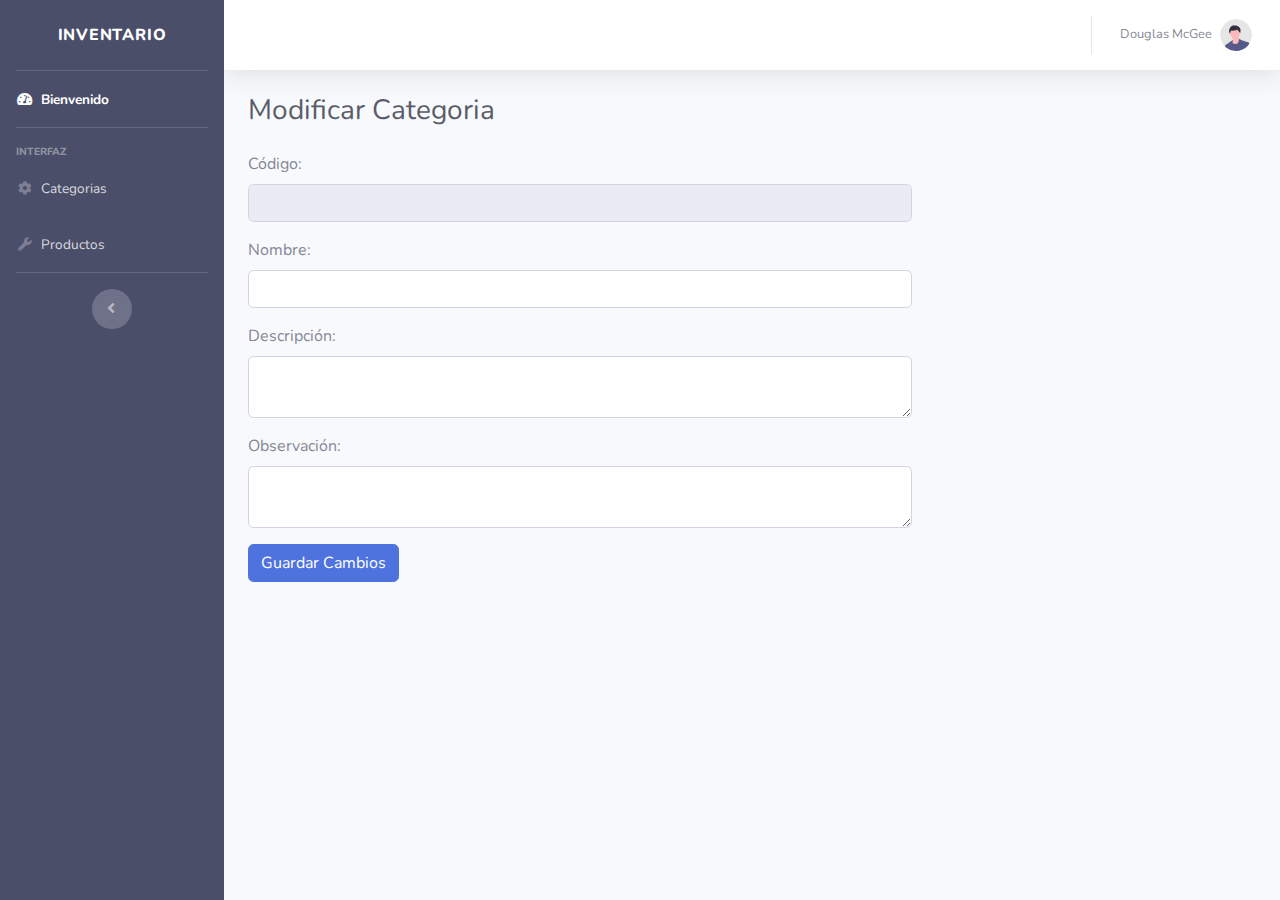
<file: Front-end/update_categoria.html>
<!DOCTYPE html>
<html lang="en">

<head>

    <meta charset="utf-8">
    <meta http-equiv="X-UA-Compatible" content="IE=edge">
    <meta name="viewport" content="width=device-width, initial-scale=1, shrink-to-fit=no">
    <meta name="description" content="">
    <meta name="author" content="">

    <title>Inventario</title>

    <!-- Custom fonts for this template-->
    <link href="vendor/fontawesome-free/css/all.min.css" rel="stylesheet" type="text/css">
    <link
        href="https://fonts.googleapis.com/css?family=Nunito:200,200i,300,300i,400,400i,600,600i,700,700i,800,800i,900,900i"
        rel="stylesheet">

    <!-- Custom styles for this template-->
    <link href="css/sb-admin-2.min.css" rel="stylesheet">

</head>

<body id="page-top">
    
    <!-- Page Wrapper -->
    <div id="wrapper">

        <!-- Sidebar -->
        <ul class="navbar-nav bg-gradient-primary sidebar sidebar-dark accordion" id="accordionSidebar">

            <!-- Sidebar - Brand -->
            <a class="sidebar-brand d-flex align-items-center justify-content-center" href="index.html">
                
                <div class="sidebar-brand-text mx-3">Inventario</div>
            </a>

            <!-- Divider -->
            <hr class="sidebar-divider my-0">

            <!-- Nav Item - Dashboard -->
            <li class="nav-item active">
                <a class="nav-link" href="index.html">
                    <i class="fas fa-fw fa-tachometer-alt"></i>
                    <span>Bienvenido</span></a>
            </li>

            <!-- Divider -->
            <hr class="sidebar-divider">

            <!-- Heading -->
            <div class="sidebar-heading">
                Interfaz
            </div>

            <!-- Nav Item - Pages Collapse Menu -->
            <li class="nav-item">
                <a class="nav-link" href="categorias.html">
                    <i class="fas fa-fw fa-cog"></i>
                    <span id="categoria_btn">Categorias</span>
                </a>
            </li>

            <!-- Nav Item - Utilities Collapse Menu -->
            <li class="nav-item">
                <a class="nav-link collapsed" href="productos.html">
                    <i class="fas fa-fw fa-wrench"></i>
                    <span id="productos_btn">Productos</span>
                </a>
            </li>

            <!-- Divider -->
            <hr class="sidebar-divider">


            <!-- Sidebar Toggler (Sidebar) -->
            <div class="text-center d-none d-md-inline">
                <button class="rounded-circle border-0" id="sidebarToggle"></button>
            </div>

        </ul>
        <!-- End of Sidebar -->

        <!-- Content Wrapper -->
        <div id="content-wrapper" class="d-flex flex-column">

            <!-- Main Content -->
            <div id="content">

                <!-- Topbar -->
                <nav class="navbar navbar-expand navbar-light bg-white topbar mb-4 static-top shadow">

                    <!-- Sidebar Toggle (Topbar) -->
                    <button id="sidebarToggleTop" class="btn btn-link d-md-none rounded-circle mr-3">
                        <i class="fa fa-bars"></i>
                    </button>

                    <!-- Topbar Navbar -->
                    <ul class="navbar-nav ml-auto">

                        <!-- Nav Item - Search Dropdown (Visible Only XS) -->
                        <li class="nav-item dropdown no-arrow d-sm-none">
                            <a class="nav-link dropdown-toggle" href="#" id="searchDropdown" role="button"
                                data-toggle="dropdown" aria-haspopup="true" aria-expanded="false">
                                <i class="fas fa-search fa-fw"></i>
                            </a>
                            <!-- Dropdown - Messages -->
                            <div class="dropdown-menu dropdown-menu-right p-3 shadow animated--grow-in"
                                aria-labelledby="searchDropdown">
                                <form class="form-inline mr-auto w-100 navbar-search">
                                    <div class="input-group">
                                        <input type="text" class="form-control bg-light border-0 small"
                                            placeholder="Search for..." aria-label="Search"
                                            aria-describedby="basic-addon2">
                                        <div class="input-group-append">
                                            <button class="btn btn-primary" type="button">
                                                <i class="fas fa-search fa-sm"></i>
                                            </button>
                                        </div>
                                    </div>
                                </form>
                            </div>
                        </li>

                       
                        <div class="topbar-divider d-none d-sm-block"></div>

                        <!-- Nav Item - User Information -->
                        <li class="nav-item dropdown no-arrow">
                            <a class="nav-link dropdown-toggle" href="#" id="userDropdown" role="button"
                                data-toggle="dropdown" aria-haspopup="true" aria-expanded="false">
                                <span class="mr-2 d-none d-lg-inline text-gray-600 small">Douglas McGee</span>
                                <img class="img-profile rounded-circle"
                                    src="img/undraw_profile.svg">
                            </a>
                            <!-- Dropdown - User Information -->
                            <div class="dropdown-menu dropdown-menu-right shadow animated--grow-in"
                                aria-labelledby="userDropdown">
                                <a class="dropdown-item" href="#">
                                    <i class="fas fa-user fa-sm fa-fw mr-2 text-gray-400"></i>
                                    Perfil
                                </a>
                                <a class="dropdown-item" href="#">
                                    <i class="fas fa-cogs fa-sm fa-fw mr-2 text-gray-400"></i>
                                    Configuracion
                                </a>
                                <a class="dropdown-item" href="#">
                                    <i class="fas fa-list fa-sm fa-fw mr-2 text-gray-400"></i>
                                    Actividad
                                </a>
                                <div class="dropdown-divider"></div>
                                <a class="dropdown-item" href="#" data-toggle="modal" data-target="#logoutModal">
                                    <i class="fas fa-sign-out-alt fa-sm fa-fw mr-2 text-gray-400"></i>
                                    Cerrar Sesion
                                </a>
                            </div>
                        </li>

                    </ul>

                </nav>
                <!-- End of Topbar -->

                <!-- Begin Page Content -->
                <div class="container-fluid" id="categorias">

                    <!-- Page Heading -->
                    <div class="d-sm-flex align-items-center justify-content-between mb-4">
                        <h1 class="h3 mb-0 text-gray-800 ">Modificar Categoria</h1>
                    </div>
                    <div class="row">
                    <div class="col-xl-8 col-lg-12">
                        
                        <form>
                          <div class="form-group"name="formulario" class="lg-8">
                            <label for="codigo">Código:</label>
                            <input type="text" id="codigo" name="codigo" class="form-control" readonly>
                          </div>
                      
                          <div class="form-group">
                            <label for="nombre">Nombre:</label>
                            <input type="text" id="nombre" name="nombre" class="form-control" required>
                          </div>
                      
                          <div class="form-group">
                            <label for="descripcion">Descripción:</label>
                            <textarea id="descripcion" name="descripcion" class="form-control"></textarea>
                          </div>
                      
                          <div class="form-group">
                            <label for="observacion">Observación:</label>
                            <textarea id="observacion" name="observacion" class="form-control"></textarea>
                          </div>
                      
                          <button type="submit" class="btn btn-primary" id="guardar-categoria">Guardar Cambios</button>
                        </form>
                        
                        </div>
                    </div>
                    


                       
                     
                </div>
                <!-- /.container-fluid -->

            
            </div>

        </div>
        <!-- End of Content Wrapper -->

    </div>
    <!-- End of Page Wrapper -->

    <!-- Scroll to Top Button-->
    <a class="scroll-to-top rounded" href="#page-top">
        <i class="fas fa-angle-up"></i>
    </a>


    <!-- Bootstrap core JavaScript-->
    <script src="vendor/jquery/jquery.min.js"></script>
    <script src="vendor/bootstrap/js/bootstrap.bundle.min.js"></script>

    <!-- Core plugin JavaScript-->
    <script src="vendor/jquery-easing/jquery.easing.min.js"></script>

    <!-- Custom scripts for all pages-->
    <script src="js/sb-admin-2.min.js"></script>

    <!-- Page level plugins -->
    <script src="vendor/chart.js/Chart.min.js"></script>

    <!-- Page level custom scripts -->
    <script src="js/demo/chart-area-demo.js"></script>
    <script src="js/demo/chart-pie-demo.js"></script>
    <script src="js/consumoApi/vertical_nav_logic.js"></script>

</body>

</html>
</file>
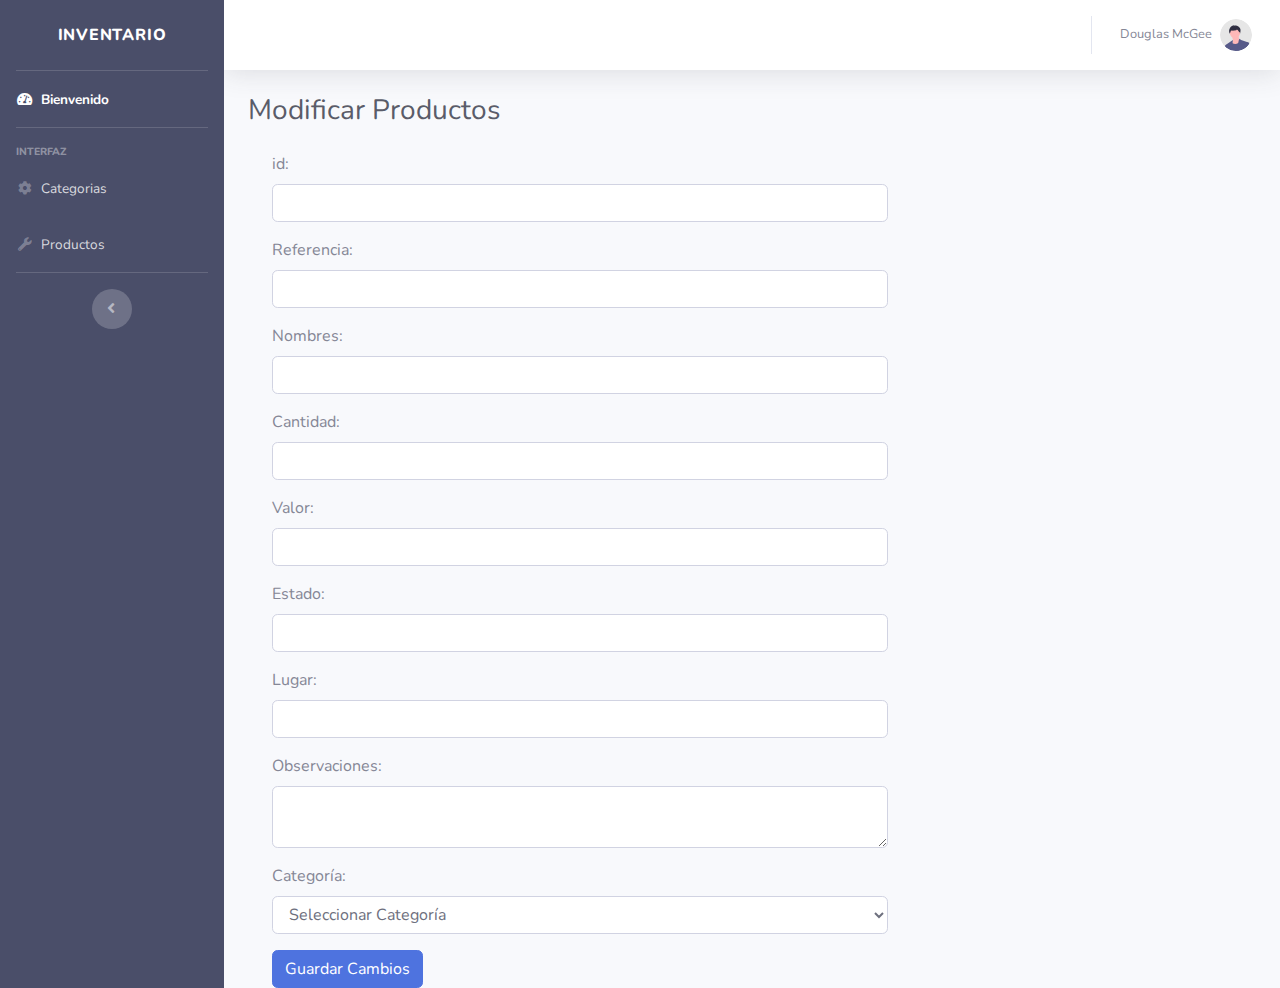
<file: Front-end/update_productos.html>
<!DOCTYPE html>
<html lang="en">

<head>

    <meta charset="utf-8">
    <meta http-equiv="X-UA-Compatible" content="IE=edge">
    <meta name="viewport" content="width=device-width, initial-scale=1, shrink-to-fit=no">
    <meta name="description" content="">
    <meta name="author" content="">

    <title>Inventario</title>

    <!-- Custom fonts for this template-->
    <link href="vendor/fontawesome-free/css/all.min.css" rel="stylesheet" type="text/css">
    <link
        href="https://fonts.googleapis.com/css?family=Nunito:200,200i,300,300i,400,400i,600,600i,700,700i,800,800i,900,900i"
        rel="stylesheet">

    <!-- Custom styles for this template-->
    <link href="css/sb-admin-2.min.css" rel="stylesheet">

</head>

<body id="page-top">
    
    <!-- Page Wrapper -->
    <div id="wrapper">

        <!-- Sidebar -->
        <ul class="navbar-nav bg-gradient-primary sidebar sidebar-dark accordion" id="accordionSidebar">

            <!-- Sidebar - Brand -->
            <a class="sidebar-brand d-flex align-items-center justify-content-center" href="index.html">
                
                <div class="sidebar-brand-text mx-3">Inventario</div>
            </a>

            <!-- Divider -->
            <hr class="sidebar-divider my-0">

            <!-- Nav Item - Dashboard -->
            <li class="nav-item active">
                <a class="nav-link" href="index.html">
                    <i class="fas fa-fw fa-tachometer-alt"></i>
                    <span>Bienvenido</span></a>
            </li>

            <!-- Divider -->
            <hr class="sidebar-divider">

            <!-- Heading -->
            <div class="sidebar-heading">
                Interfaz
            </div>

            <!-- Nav Item - Pages Collapse Menu -->
            <li class="nav-item">
                <a class="nav-link" href="categorias.html">
                    <i class="fas fa-fw fa-cog"></i>
                    <span id="categoria_btn">Categorias</span>
                </a>
            </li>

            <!-- Nav Item - Utilities Collapse Menu -->
            <li class="nav-item">
                <a class="nav-link collapsed" href="productos.html">
                    <i class="fas fa-fw fa-wrench"></i>
                    <span id="productos_btn">Productos</span>
                </a>
            </li>

            <!-- Divider -->
            <hr class="sidebar-divider">


            <!-- Sidebar Toggler (Sidebar) -->
            <div class="text-center d-none d-md-inline">
                <button class="rounded-circle border-0" id="sidebarToggle"></button>
            </div>

        </ul>
        <!-- End of Sidebar -->

        <!-- Content Wrapper -->
        <div id="content-wrapper" class="d-flex flex-column">

            <!-- Main Content -->
            <div id="content">

                <!-- Topbar -->
                <nav class="navbar navbar-expand navbar-light bg-white topbar mb-4 static-top shadow">

                    <!-- Sidebar Toggle (Topbar) -->
                    <button id="sidebarToggleTop" class="btn btn-link d-md-none rounded-circle mr-3">
                        <i class="fa fa-bars"></i>
                    </button>

                    <!-- Topbar Navbar -->
                    <ul class="navbar-nav ml-auto">

                        <!-- Nav Item - Search Dropdown (Visible Only XS) -->
                        <li class="nav-item dropdown no-arrow d-sm-none">
                            <a class="nav-link dropdown-toggle" href="#" id="searchDropdown" role="button"
                                data-toggle="dropdown" aria-haspopup="true" aria-expanded="false">
                                <i class="fas fa-search fa-fw"></i>
                            </a>
                            <!-- Dropdown - Messages -->
                            <div class="dropdown-menu dropdown-menu-right p-3 shadow animated--grow-in"
                                aria-labelledby="searchDropdown">
                                <form class="form-inline mr-auto w-100 navbar-search">
                                    <div class="input-group">
                                        <input type="text" class="form-control bg-light border-0 small"
                                            placeholder="Search for..." aria-label="Search"
                                            aria-describedby="basic-addon2">
                                        <div class="input-group-append">
                                            <button class="btn btn-primary" type="button">
                                                <i class="fas fa-search fa-sm"></i>
                                            </button>
                                        </div>
                                    </div>
                                </form>
                            </div>
                        </li>

                       
                        <div class="topbar-divider d-none d-sm-block"></div>

                        <!-- Nav Item - User Information -->
                        <li class="nav-item dropdown no-arrow">
                            <a class="nav-link dropdown-toggle" href="#" id="userDropdown" role="button"
                                data-toggle="dropdown" aria-haspopup="true" aria-expanded="false">
                                <span class="mr-2 d-none d-lg-inline text-gray-600 small">Douglas McGee</span>
                                <img class="img-profile rounded-circle"
                                    src="img/undraw_profile.svg">
                            </a>
                            <!-- Dropdown - User Information -->
                            <div class="dropdown-menu dropdown-menu-right shadow animated--grow-in"
                                aria-labelledby="userDropdown">
                                <a class="dropdown-item" href="#">
                                    <i class="fas fa-user fa-sm fa-fw mr-2 text-gray-400"></i>
                                    Perfil
                                </a>
                                <a class="dropdown-item" href="#">
                                    <i class="fas fa-cogs fa-sm fa-fw mr-2 text-gray-400"></i>
                                    Configuracion
                                </a>
                                <a class="dropdown-item" href="#">
                                    <i class="fas fa-list fa-sm fa-fw mr-2 text-gray-400"></i>
                                    Actividad
                                </a>
                                <div class="dropdown-divider"></div>
                                <a class="dropdown-item" href="#" data-toggle="modal" data-target="#logoutModal">
                                    <i class="fas fa-sign-out-alt fa-sm fa-fw mr-2 text-gray-400"></i>
                                    Cerrar Sesion
                                </a>
                            </div>
                        </li>

                    </ul>

                </nav>
                <!-- End of Topbar -->

                <!-- Begin Page Content -->
                <div class="container-fluid" id="categorias">

                    <!-- Page Heading -->
                    <div class="d-sm-flex align-items-center justify-content-between mb-4">
                        <h1 class="h3 mb-0 text-gray-800 ">Modificar Productos</h1>
                    </div>
                    <div class="row">
                    <div class="col-xl-8 col-lg-12">
                        
                        <div class="container" id="modificar_container">
                            <form id="form_productos">
                                
                                <div class="form-group">
                                    <label for="id">id:</label>
                                    <input type="text" id="id" name="id" class="form-control" required>
                                </div>

                                <div class="form-group">
                                <label for="referencia">Referencia:</label>
                                <input type="text" id="referencia" name="referencia" class="form-control">
                                </div>
                        
                                <div class="form-group">
                                    <label for="nombres">Nombres:</label>
                                    <input type="text" id="nombres" name="nombres" class="form-control"  required>
                                </div>
                        
                                <div class="form-group">
                                    <label for="cantidad">Cantidad:</label>
                                    <input type="number" id="cantidad" name="cantidad" class="form-control"  required>
                                </div>
                        
                                <div class="form-group">
                                    <label for="valor">Valor:</label>
                                    <input type="number" id="valor" name="valor" class="form-control"  required>
                                </div>
                        
                                <div class="form-group">
                                    <label for="estado">Estado:</label>
                                    <input type="text" id="estado" name="estado" class="form-control"  required>
                                </div>
                        
                                <div class="form-group">
                                    <label for="lugar">Lugar:</label>
                                    <input type="text" id="lugar" name="lugar" class="form-control" required>
                                </div>
                        
                                <div class="form-group">
                                    <label for="observaciones">Observaciones:</label>
                                    <textarea id="observaciones" name="observaciones" class="form-control" ></textarea>
                                    </div>
                        
                                <div class="form-group">
                                    <label for="ID_categoria">Categoría:</label>
                                    <select id="categoria" name="categoria" class="form-control" required>
                                            <option value="0" disabled selected>Seleccionar Categoría</option>
                                            <option value="666">Cerveza</option>
                                            <option value="777">Cerveza importada</option>
                                            <option value="444">Verduras</option>
                                            <option value="555">Defensa personal</option>
                                            <option value="333">Aseo</option>
                                            <option value="222">Comidas Rapidas</option>
                                        </select>
                                </div>
                        
                                <button type="submit" class="btn btn-primary" id="guardar-producto">Guardar Cambios</button>
                            </form>
                        </div>
                        
                        </div>
                    </div>
                    


                       
                     
                </div>
                <!-- /.container-fluid -->

            
            </div>

        </div>
        <!-- End of Content Wrapper -->

    </div>
    <!-- End of Page Wrapper -->

    <!-- Scroll to Top Button-->
    <a class="scroll-to-top rounded" href="#page-top">
        <i class="fas fa-angle-up"></i>
    </a>


    <!-- Bootstrap core JavaScript-->
    <script src="vendor/jquery/jquery.min.js"></script>
    <script src="vendor/bootstrap/js/bootstrap.bundle.min.js"></script>

    <!-- Core plugin JavaScript-->
    <script src="vendor/jquery-easing/jquery.easing.min.js"></script>

    <!-- Custom scripts for all pages-->
    <script src="js/sb-admin-2.min.js"></script>

    <!-- Page level plugins -->
    <script src="vendor/chart.js/Chart.min.js"></script>

    <!-- Page level custom scripts -->
    <script src="js/demo/chart-area-demo.js"></script>
    <script src="js/demo/chart-pie-demo.js"></script>
    <script src="js/consumoApi/vertical_nav_logic.js"></script>
    <script src="js/consumoApi/update_productos.js"></script>

</body>

</html>
</file>
